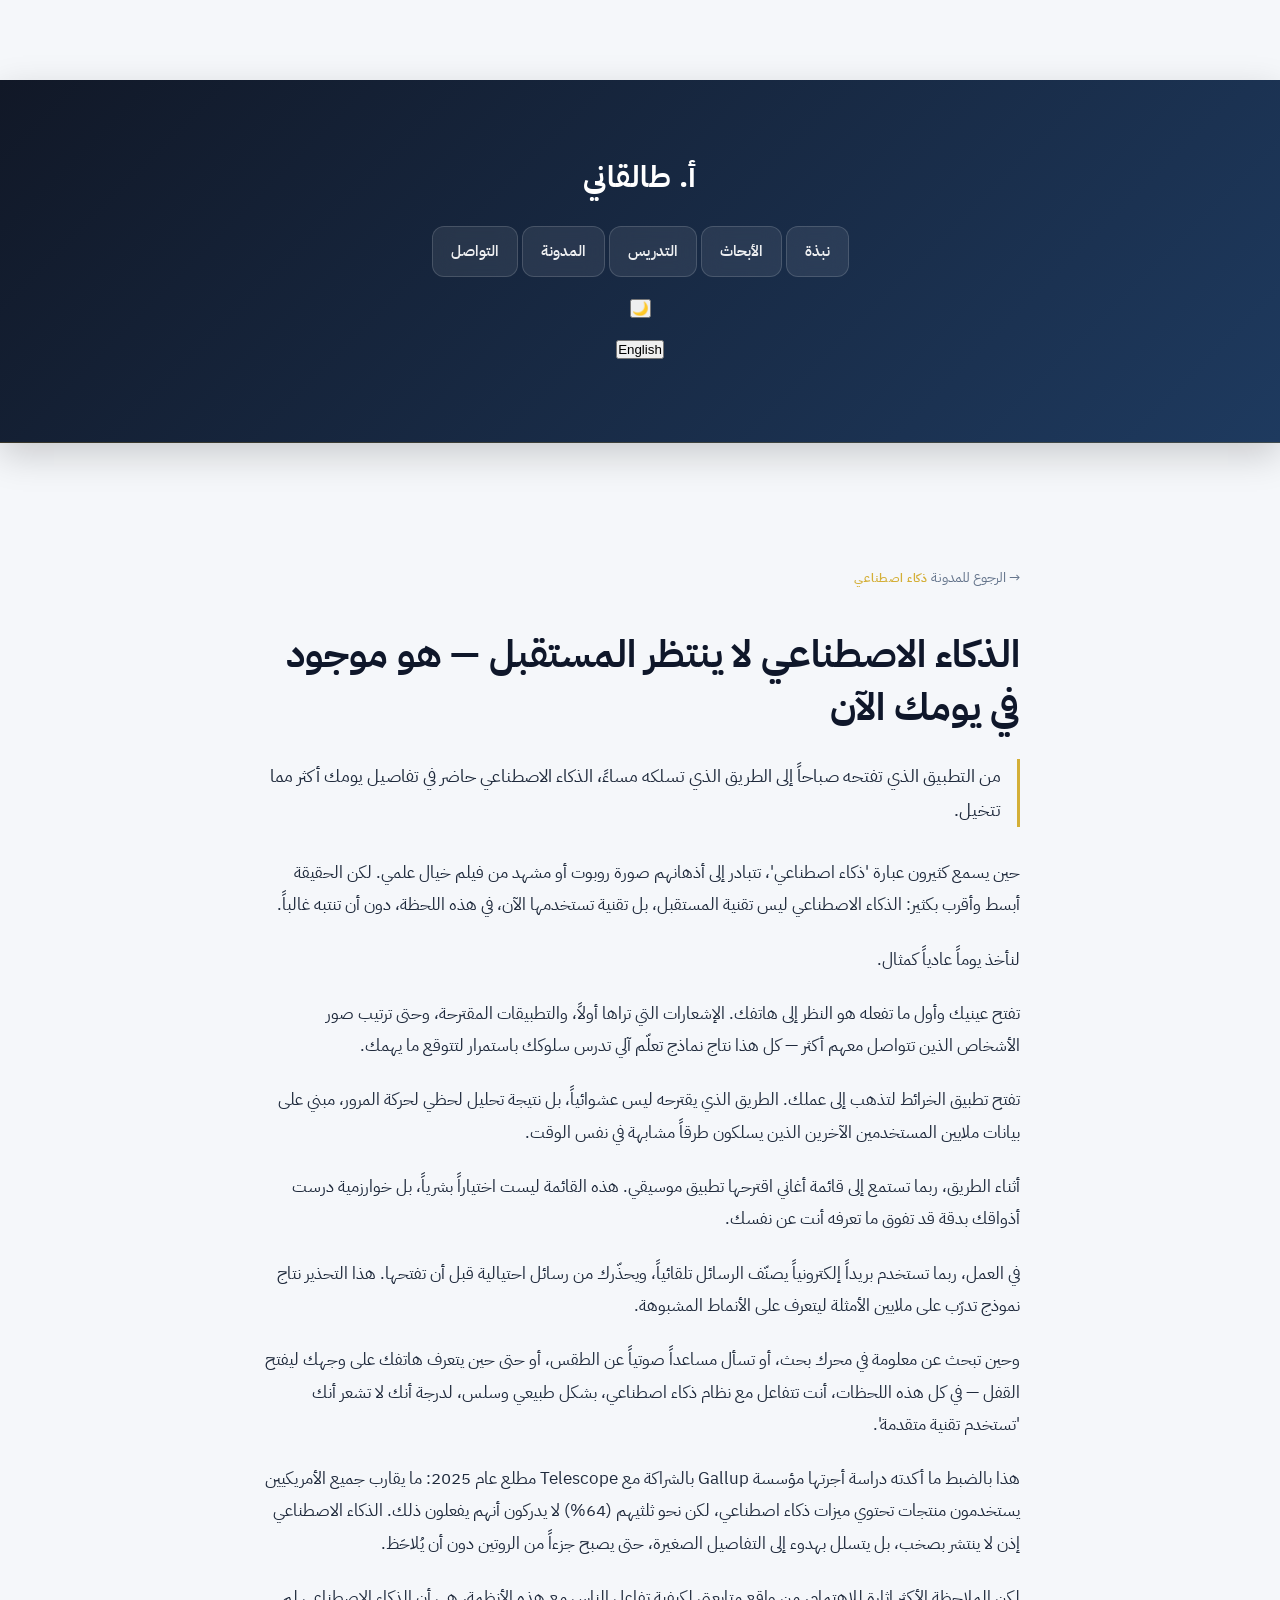
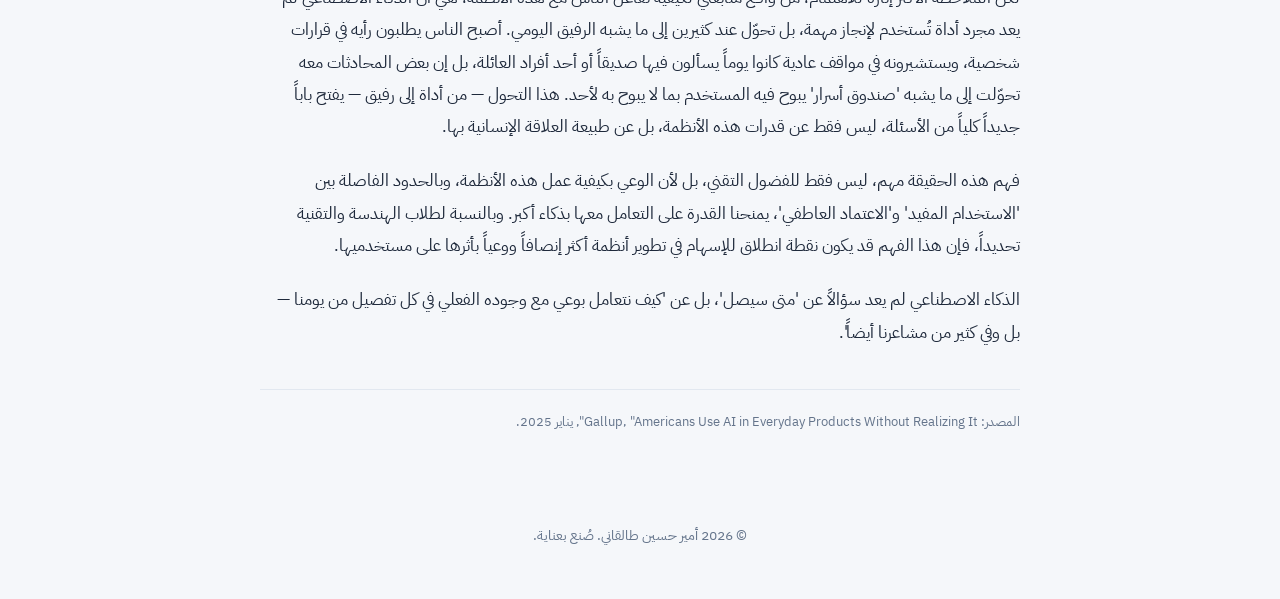
<file: ai-daily-life.html>
<!DOCTYPE html>
<html lang="ar" dir="rtl">
<head>
<meta charset="UTF-8">
<meta name="viewport" content="width=device-width, initial-scale=1.0">
<title>الذكاء الاصطناعي لا ينتظر المستقبل | Dr. Amirhossein Taleghani</title>
<link rel="preconnect" href="https://fonts.googleapis.com">
<link href="https://fonts.googleapis.com/css2?family=Space+Grotesk:wght@400;500;600;700&family=Source+Serif+4:ital,opsz,wght@0,8..60,400;0,8..60,500;0,8..60,600;1,8..60,400&family=IBM+Plex+Sans+Arabic:wght@300;400;500;600;700&display=swap" rel="stylesheet">
<link rel="stylesheet" href="style.css">
<style>
  .article-wrap{
    width:92%;max-width:760px;margin:auto;padding:120px 0 60px;
  }
  .article-wrap .back-link{
    display:inline-block;margin-bottom:24px;color:var(--gray);font-size:14px;
  }
  .article-wrap .meta{
    font-size:12px;font-weight:600;color:var(--accent);letter-spacing:.5px;
  }
  .article-wrap h1{
    font-size:clamp(26px,5vw,38px);
    color:var(--primary);
    margin:14px 0 24px;
    line-height:1.4;
  }
  .article-wrap .lead-desc{
    font-size:18px;color:var(--secondary);margin-bottom:30px;
    border-inline-start:3px solid var(--accent);padding-inline-start:16px;
  }
  .article-wrap p{
    font-size:17px;color:var(--secondary);margin-bottom:22px;line-height:1.9;
  }
  .article-wrap .source-note{
    margin-top:40px;padding-top:20px;border-top:1px solid var(--border);
    font-size:13px;color:var(--gray);
  }
  body.dark-mode .article-wrap .lead-desc{ color:#CBD5E1; }
  body.dark-mode .article-wrap p{ color:#CBD5E1; }
</style>
</head>
<body>

<header>
  <div class="topbar">
    <div class="brand i18n" data-en="A. Taleghani" data-ar="أ. طالقاني"></div>
    <div class="navmenu">
      <nav>
        <a href="index.html#about" class="i18n" data-en="About" data-ar="نبذة"></a>
        <a href="index.html#research" class="i18n" data-en="Research" data-ar="الأبحاث"></a>
        <a href="index.html#teaching" class="i18n" data-en="Teaching" data-ar="التدريس"></a>
        <a href="index.html#blog" class="i18n" data-en="Blog" data-ar="المدونة"></a>
        <a href="index.html#contact" class="i18n" data-en="Contact" data-ar="التواصل"></a>
      </nav>
    </div>
    <button id="themeToggle">🌙</button>
    <button id="langToggle">English</button>
  </div>
</header>

<div class="article-wrap">
  <a href="index.html#blog" class="back-link i18n" data-en="← Back to Blog" data-ar="→ الرجوع للمدونة"></a>

  <span class="meta i18n" data-en="AI" data-ar="ذكاء اصطناعي"></span>

  <h1 class="i18n"
    data-en="AI Isn't Waiting for the Future — It's Already in Your Day"
    data-ar="الذكاء الاصطناعي لا ينتظر المستقبل — هو موجود في يومك الآن"></h1>

  <p class="lead-desc i18n"
    data-en="From the app you open in the morning to the route you take in the evening, artificial intelligence is present in more of your daily details than you might realize."
    data-ar="من التطبيق الذي تفتحه صباحاً إلى الطريق الذي تسلكه مساءً، الذكاء الاصطناعي حاضر في تفاصيل يومك أكثر مما تتخيل."></p>

  <p class="i18n"
    data-en="When many people hear 'artificial intelligence,' they picture a robot or a scene from a sci-fi movie. But the reality is simpler and much closer to home: AI isn't a future technology — it's something you're using right now, often without even noticing."
    data-ar="حين يسمع كثيرون عبارة 'ذكاء اصطناعي'، تتبادر إلى أذهانهم صورة روبوت أو مشهد من فيلم خيال علمي. لكن الحقيقة أبسط وأقرب بكثير: الذكاء الاصطناعي ليس تقنية المستقبل، بل تقنية تستخدمها الآن، في هذه اللحظة، دون أن تنتبه غالباً."></p>

  <p class="i18n"
    data-en="Let's walk through an ordinary day."
    data-ar="لنأخذ يوماً عادياً كمثال."></p>

  <p class="i18n"
    data-en="You open your eyes and the first thing you do is check your phone. The notifications you see first, the suggested apps, even the order of your most-contacted people — all of this comes from machine learning models constantly studying your behavior to predict what matters to you."
    data-ar="تفتح عينيك وأول ما تفعله هو النظر إلى هاتفك. الإشعارات التي تراها أولاً، والتطبيقات المقترحة، وحتى ترتيب صور الأشخاص الذين تتواصل معهم أكثر — كل هذا نتاج نماذج تعلّم آلي تدرس سلوكك باستمرار لتتوقع ما يهمك."></p>

  <p class="i18n"
    data-en="You open a maps app to get to work. The route it suggests isn't random; it's the result of real-time traffic analysis, built on data from millions of other users navigating similar routes at the same moment."
    data-ar="تفتح تطبيق الخرائط لتذهب إلى عملك. الطريق الذي يقترحه ليس عشوائياً، بل نتيجة تحليل لحظي لحركة المرور، مبني على بيانات ملايين المستخدمين الآخرين الذين يسلكون طرقاً مشابهة في نفس الوقت."></p>

  <p class="i18n"
    data-en="On the way, you might listen to a playlist your music app recommended. That playlist isn't a human curation — it's an algorithm that has studied your taste with a precision that might surpass your own self-awareness."
    data-ar="أثناء الطريق، ربما تستمع إلى قائمة أغاني اقترحها تطبيق موسيقي. هذه القائمة ليست اختياراً بشرياً، بل خوارزمية درست أذواقك بدقة قد تفوق ما تعرفه أنت عن نفسك."></p>

  <p class="i18n"
    data-en="At work, you might use an email client that automatically sorts messages and warns you about phishing attempts before you even open them. That warning comes from a model trained on millions of examples to recognize suspicious patterns."
    data-ar="في العمل، ربما تستخدم بريداً إلكترونياً يصنّف الرسائل تلقائياً، ويحذّرك من رسائل احتيالية قبل أن تفتحها. هذا التحذير نتاج نموذج تدرّب على ملايين الأمثلة ليتعرف على الأنماط المشبوهة."></p>

  <p class="i18n"
    data-en="And when you search for information online, ask a voice assistant about the weather, or unlock your phone with your face — in every one of these moments, you're interacting with an AI system, so naturally and smoothly that you don't feel like you're 'using advanced technology' at all."
    data-ar="وحين تبحث عن معلومة في محرك بحث، أو تسأل مساعداً صوتياً عن الطقس، أو حتى حين يتعرف هاتفك على وجهك ليفتح القفل — في كل هذه اللحظات، أنت تتفاعل مع نظام ذكاء اصطناعي، بشكل طبيعي وسلس، لدرجة أنك لا تشعر أنك 'تستخدم تقنية متقدمة'."></p>

  <p class="i18n"
    data-en="This is exactly what a Gallup study, conducted in partnership with Telescope in early 2025, confirmed: nearly all Americans use products with AI features, yet roughly two-thirds (64%) don't realize they're doing so. AI, then, doesn't spread with noise — it quietly slips into small details until it becomes part of the routine, unnoticed."
    data-ar="هذا بالضبط ما أكدته دراسة أجرتها مؤسسة Gallup بالشراكة مع Telescope مطلع عام 2025: ما يقارب جميع الأمريكيين يستخدمون منتجات تحتوي ميزات ذكاء اصطناعي، لكن نحو ثلثيهم (64%) لا يدركون أنهم يفعلون ذلك. الذكاء الاصطناعي إذن لا ينتشر بصخب، بل يتسلل بهدوء إلى التفاصيل الصغيرة، حتى يصبح جزءاً من الروتين دون أن يُلاحَظ."></p>

  <p class="i18n"
    data-en="But the more striking observation, from watching how people actually engage with these systems, is that AI is no longer just a tool used to complete a task — for many, it has become something closer to a daily companion. People now ask it for opinions on personal decisions, consult it in ordinary situations where they once turned to a friend or family member, and for some, conversations with it have become a kind of 'box of secrets' where they confide things they wouldn't tell anyone else. This shift — from tool to companion — opens an entirely new set of questions, not just about what these systems can do, but about the nature of our relationship with them."
    data-ar="لكن الملاحظة الأكثر إثارة للاهتمام، من واقع متابعتي لكيفية تفاعل الناس مع هذه الأنظمة، هي أن الذكاء الاصطناعي لم يعد مجرد أداة تُستخدم لإنجاز مهمة، بل تحوّل عند كثيرين إلى ما يشبه الرفيق اليومي. أصبح الناس يطلبون رأيه في قرارات شخصية، ويستشيرونه في مواقف عادية كانوا يوماً يسألون فيها صديقاً أو أحد أفراد العائلة، بل إن بعض المحادثات معه تحوّلت إلى ما يشبه 'صندوق أسرار' يبوح فيه المستخدم بما لا يبوح به لأحد. هذا التحول — من أداة إلى رفيق — يفتح باباً جديداً كلياً من الأسئلة، ليس فقط عن قدرات هذه الأنظمة، بل عن طبيعة العلاقة الإنسانية بها."></p>

  <p class="i18n"
    data-en="Understanding this matters, not just out of technical curiosity, but because awareness of how these systems work — and of the line between 'useful tool' and 'emotional dependence' — gives us the ability to engage with them more wisely. For engineering and tech students in particular, this understanding can be a starting point for building systems that are more thoughtful about their impact on the people who use them."
    data-ar="فهم هذه الحقيقة مهم، ليس فقط للفضول التقني، بل لأن الوعي بكيفية عمل هذه الأنظمة، وبالحدود الفاصلة بين 'الاستخدام المفيد' و'الاعتماد العاطفي'، يمنحنا القدرة على التعامل معها بذكاء أكبر. وبالنسبة لطلاب الهندسة والتقنية تحديداً، فإن هذا الفهم قد يكون نقطة انطلاق للإسهام في تطوير أنظمة أكثر إنصافاً ووعياً بأثرها على مستخدميها."></p>

  <p class="i18n"
    data-en="The question about AI is no longer 'when will it arrive,' but 'how do we engage thoughtfully with its actual presence in every detail of our day — and in many of our emotions, too.'"
    data-ar="الذكاء الاصطناعي لم يعد سؤالاً عن 'متى سيصل'، بل عن 'كيف نتعامل بوعي مع وجوده الفعلي في كل تفصيل من يومنا — بل وفي كثير من مشاعرنا أيضاً'."></p>

  <div class="source-note i18n"
    data-en='Source: Gallup, "Americans Use AI in Everyday Products Without Realizing It," January 2025.'
    data-ar='المصدر: Gallup, "Americans Use AI in Everyday Products Without Realizing It", يناير 2025.'></div>
</div>

<footer>
  <span class="i18n" data-en="© 2026 Amirhossein Taleghani. Built with care." data-ar="© 2026 أمير حسين طالقاني. صُنع بعناية."></span>
</footer>

<script src="script.js"></script>

</body>
</html>
</file>
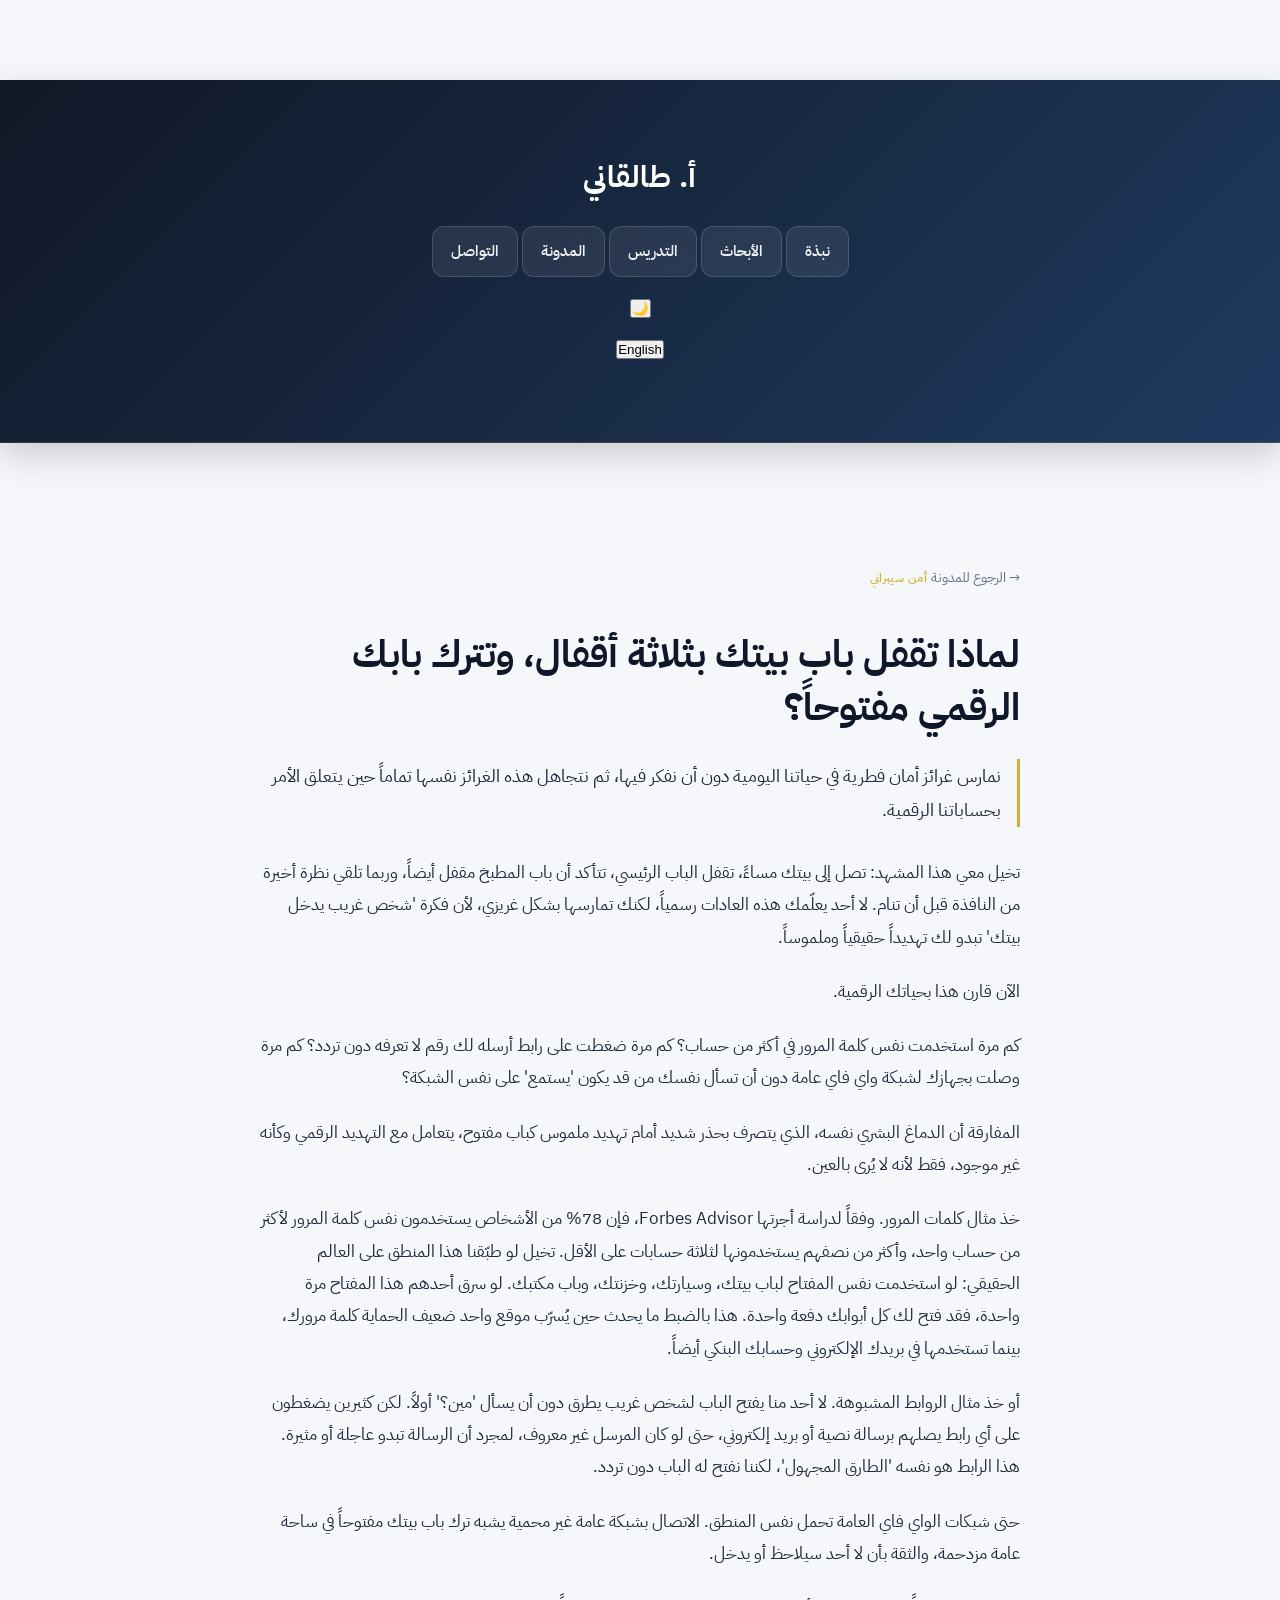
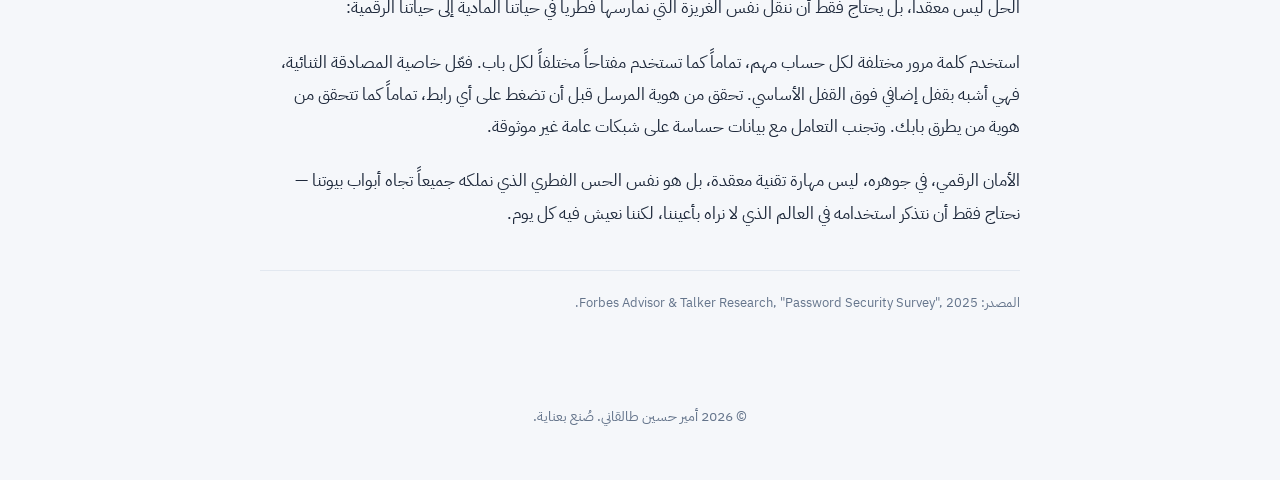
<file: cybersecurity-digital-door.html>
<!DOCTYPE html>
<html lang="ar" dir="rtl">
<head>
<meta charset="UTF-8">
<meta name="viewport" content="width=device-width, initial-scale=1.0">
<title>لماذا تقفل باب بيتك وتترك بابك الرقمي مفتوحاً | Dr. Amirhossein Taleghani</title>
<link rel="preconnect" href="https://fonts.googleapis.com">
<link href="https://fonts.googleapis.com/css2?family=Space+Grotesk:wght@400;500;600;700&family=Source+Serif+4:ital,opsz,wght@0,8..60,400;0,8..60,500;0,8..60,600;1,8..60,400&family=IBM+Plex+Sans+Arabic:wght@300;400;500;600;700&display=swap" rel="stylesheet">
<link rel="stylesheet" href="style.css">
<style>
  .article-wrap{
    width:92%;max-width:760px;margin:auto;padding:120px 0 60px;
  }
  .article-wrap .back-link{
    display:inline-block;margin-bottom:24px;color:var(--gray);font-size:14px;
  }
  .article-wrap .meta{
    font-size:12px;font-weight:600;color:var(--accent);letter-spacing:.5px;
  }
  .article-wrap h1{
    font-size:clamp(26px,5vw,38px);
    color:var(--primary);
    margin:14px 0 24px;
    line-height:1.4;
  }
  .article-wrap .lead-desc{
    font-size:18px;color:var(--secondary);margin-bottom:30px;
    border-inline-start:3px solid var(--accent);padding-inline-start:16px;
  }
  .article-wrap p{
    font-size:17px;color:var(--secondary);margin-bottom:22px;line-height:1.9;
  }
  .article-wrap .source-note{
    margin-top:40px;padding-top:20px;border-top:1px solid var(--border);
    font-size:13px;color:var(--gray);
  }
  body.dark-mode .article-wrap .lead-desc{ color:#CBD5E1; }
  body.dark-mode .article-wrap p{ color:#CBD5E1; }
</style>
</head>
<body>

<header>
  <div class="topbar">
    <div class="brand i18n" data-en="A. Taleghani" data-ar="أ. طالقاني"></div>
    <div class="navmenu">
      <nav>
        <a href="index.html#about" class="i18n" data-en="About" data-ar="نبذة"></a>
        <a href="index.html#research" class="i18n" data-en="Research" data-ar="الأبحاث"></a>
        <a href="index.html#teaching" class="i18n" data-en="Teaching" data-ar="التدريس"></a>
        <a href="index.html#blog" class="i18n" data-en="Blog" data-ar="المدونة"></a>
        <a href="index.html#contact" class="i18n" data-en="Contact" data-ar="التواصل"></a>
      </nav>
    </div>
    <button id="themeToggle">🌙</button>
    <button id="langToggle">English</button>
  </div>
</header>

<div class="article-wrap">
  <a href="index.html#blog" class="back-link i18n" data-en="← Back to Blog" data-ar="→ الرجوع للمدونة"></a>

  <span class="meta i18n" data-en="CYBERSECURITY" data-ar="أمن سيبراني"></span>

  <h1 class="i18n"
    data-en="Why Do You Triple-Lock Your Front Door, But Leave Your Digital Door Wide Open?"
    data-ar="لماذا تقفل باب بيتك بثلاثة أقفال، وتترك بابك الرقمي مفتوحاً؟"></h1>

  <p class="lead-desc i18n"
    data-en="We practice instinctive security habits in everyday life without a second thought, then completely abandon those same instincts when it comes to our digital accounts."
    data-ar="نمارس غرائز أمان فطرية في حياتنا اليومية دون أن نفكر فيها، ثم نتجاهل هذه الغرائز نفسها تماماً حين يتعلق الأمر بحساباتنا الرقمية."></p>

  <p class="i18n"
    data-en="Picture this: you get home in the evening, lock the front door, double-check that the kitchen door is locked too, and maybe glance out the window one last time before bed. No one formally taught you these habits — you do them instinctively, because the idea of 'a stranger entering your home' feels like a real, tangible threat."
    data-ar="تخيل معي هذا المشهد: تصل إلى بيتك مساءً، تقفل الباب الرئيسي، تتأكد أن باب المطبخ مقفل أيضاً، وربما تلقي نظرة أخيرة من النافذة قبل أن تنام. لا أحد يعلّمك هذه العادات رسمياً، لكنك تمارسها بشكل غريزي، لأن فكرة 'شخص غريب يدخل بيتك' تبدو لك تهديداً حقيقياً وملموساً."></p>

  <p class="i18n"
    data-en="Now compare that to your digital life."
    data-ar="الآن قارن هذا بحياتك الرقمية."></p>

  <p class="i18n"
    data-en="How many times have you used the same password across more than one account? How many times have you clicked a link sent from an unknown number without a second thought? How many times have you connected to public Wi-Fi without wondering who else might be 'listening' on that same network?"
    data-ar="كم مرة استخدمت نفس كلمة المرور في أكثر من حساب؟ كم مرة ضغطت على رابط أرسله لك رقم لا تعرفه دون تردد؟ كم مرة وصلت بجهازك لشبكة واي فاي عامة دون أن تسأل نفسك من قد يكون 'يستمع' على نفس الشبكة؟"></p>

  <p class="i18n"
    data-en="The paradox is that the same human brain that acts with extreme caution toward a tangible threat — like an open door — treats a digital threat as if it doesn't exist, simply because it can't be seen."
    data-ar="المفارقة أن الدماغ البشري نفسه، الذي يتصرف بحذر شديد أمام تهديد ملموس كباب مفتوح، يتعامل مع التهديد الرقمي وكأنه غير موجود، فقط لأنه لا يُرى بالعين."></p>

  <p class="i18n"
    data-en="Take passwords, for example. According to a study by Forbes Advisor, 78% of people use the same password for more than one account, and over half use it for at least three accounts. Now imagine applying that same logic to the physical world: using the same key for your house, your car, your safe, and your office door. If someone stole that one key, they'd have unlocked every door you own, all at once. That's exactly what happens when one poorly secured website leaks your password — while you're using that same password for your email and your bank account too."
    data-ar="خذ مثال كلمات المرور. وفقاً لدراسة أجرتها Forbes Advisor، فإن 78% من الأشخاص يستخدمون نفس كلمة المرور لأكثر من حساب واحد، وأكثر من نصفهم يستخدمونها لثلاثة حسابات على الأقل. تخيل لو طبّقنا هذا المنطق على العالم الحقيقي: لو استخدمت نفس المفتاح لباب بيتك، وسيارتك، وخزنتك، وباب مكتبك. لو سرق أحدهم هذا المفتاح مرة واحدة، فقد فتح لك كل أبوابك دفعة واحدة. هذا بالضبط ما يحدث حين يُسرّب موقع واحد ضعيف الحماية كلمة مرورك، بينما تستخدمها في بريدك الإلكتروني وحسابك البنكي أيضاً."></p>

  <p class="i18n"
    data-en="Or take suspicious links. None of us opens the door to a stranger knocking without first asking 'who is it?' Yet many people click any link that arrives via text or email, even from an unknown sender, simply because the message seems urgent or exciting. That link is the 'unknown visitor at the door' — except we open it without hesitation."
    data-ar="أو خذ مثال الروابط المشبوهة. لا أحد منا يفتح الباب لشخص غريب يطرق دون أن يسأل 'مين؟' أولاً. لكن كثيرين يضغطون على أي رابط يصلهم برسالة نصية أو بريد إلكتروني، حتى لو كان المرسل غير معروف، لمجرد أن الرسالة تبدو عاجلة أو مثيرة. هذا الرابط هو نفسه 'الطارق المجهول'، لكننا نفتح له الباب دون تردد."></p>

  <p class="i18n"
    data-en="Even public Wi-Fi follows the same logic. Connecting to an unsecured public network is like leaving your front door wide open in a crowded public square, trusting that no one will notice or walk in."
    data-ar="حتى شبكات الواي فاي العامة تحمل نفس المنطق. الاتصال بشبكة عامة غير محمية يشبه ترك باب بيتك مفتوحاً في ساحة عامة مزدحمة، والثقة بأن لا أحد سيلاحظ أو يدخل."></p>

  <p class="i18n"
    data-en="The solution isn't complicated — it just requires transferring the same instinct we practice naturally in our physical lives into our digital ones:"
    data-ar="الحل ليس معقداً، بل يحتاج فقط أن ننقل نفس الغريزة التي نمارسها فطرياً في حياتنا المادية إلى حياتنا الرقمية:"></p>

  <p class="i18n"
    data-en="Use a different password for each important account, just as you'd use a different key for each door. Enable two-factor authentication — it's essentially an extra lock on top of your main one. Verify the sender's identity before clicking any link, just as you'd check who's knocking before opening the door. And avoid handling sensitive information on untrusted public networks."
    data-ar="استخدم كلمة مرور مختلفة لكل حساب مهم، تماماً كما تستخدم مفتاحاً مختلفاً لكل باب. فعّل خاصية المصادقة الثنائية، فهي أشبه بقفل إضافي فوق القفل الأساسي. تحقق من هوية المرسل قبل أن تضغط على أي رابط، تماماً كما تتحقق من هوية من يطرق بابك. وتجنب التعامل مع بيانات حساسة على شبكات عامة غير موثوقة."></p>

  <p class="i18n"
    data-en="At its core, digital security isn't some complex technical skill — it's the same instinct we all already have toward the doors of our homes. We just need to remember to use it in the world we can't see, but live in every single day."
    data-ar="الأمان الرقمي، في جوهره، ليس مهارة تقنية معقدة، بل هو نفس الحس الفطري الذي نملكه جميعاً تجاه أبواب بيوتنا — نحتاج فقط أن نتذكر استخدامه في العالم الذي لا نراه بأعيننا، لكننا نعيش فيه كل يوم."></p>

  <div class="source-note i18n"
    data-en='Source: Forbes Advisor &amp; Talker Research, "Password Security Survey," 2025.'
    data-ar='المصدر: Forbes Advisor &amp; Talker Research, "Password Security Survey", 2025.'></div>
</div>

<footer>
  <span class="i18n" data-en="© 2026 Amirhossein Taleghani. Built with care." data-ar="© 2026 أمير حسين طالقاني. صُنع بعناية."></span>
</footer>

<script src="script.js"></script>

</body>
</html>
</file>
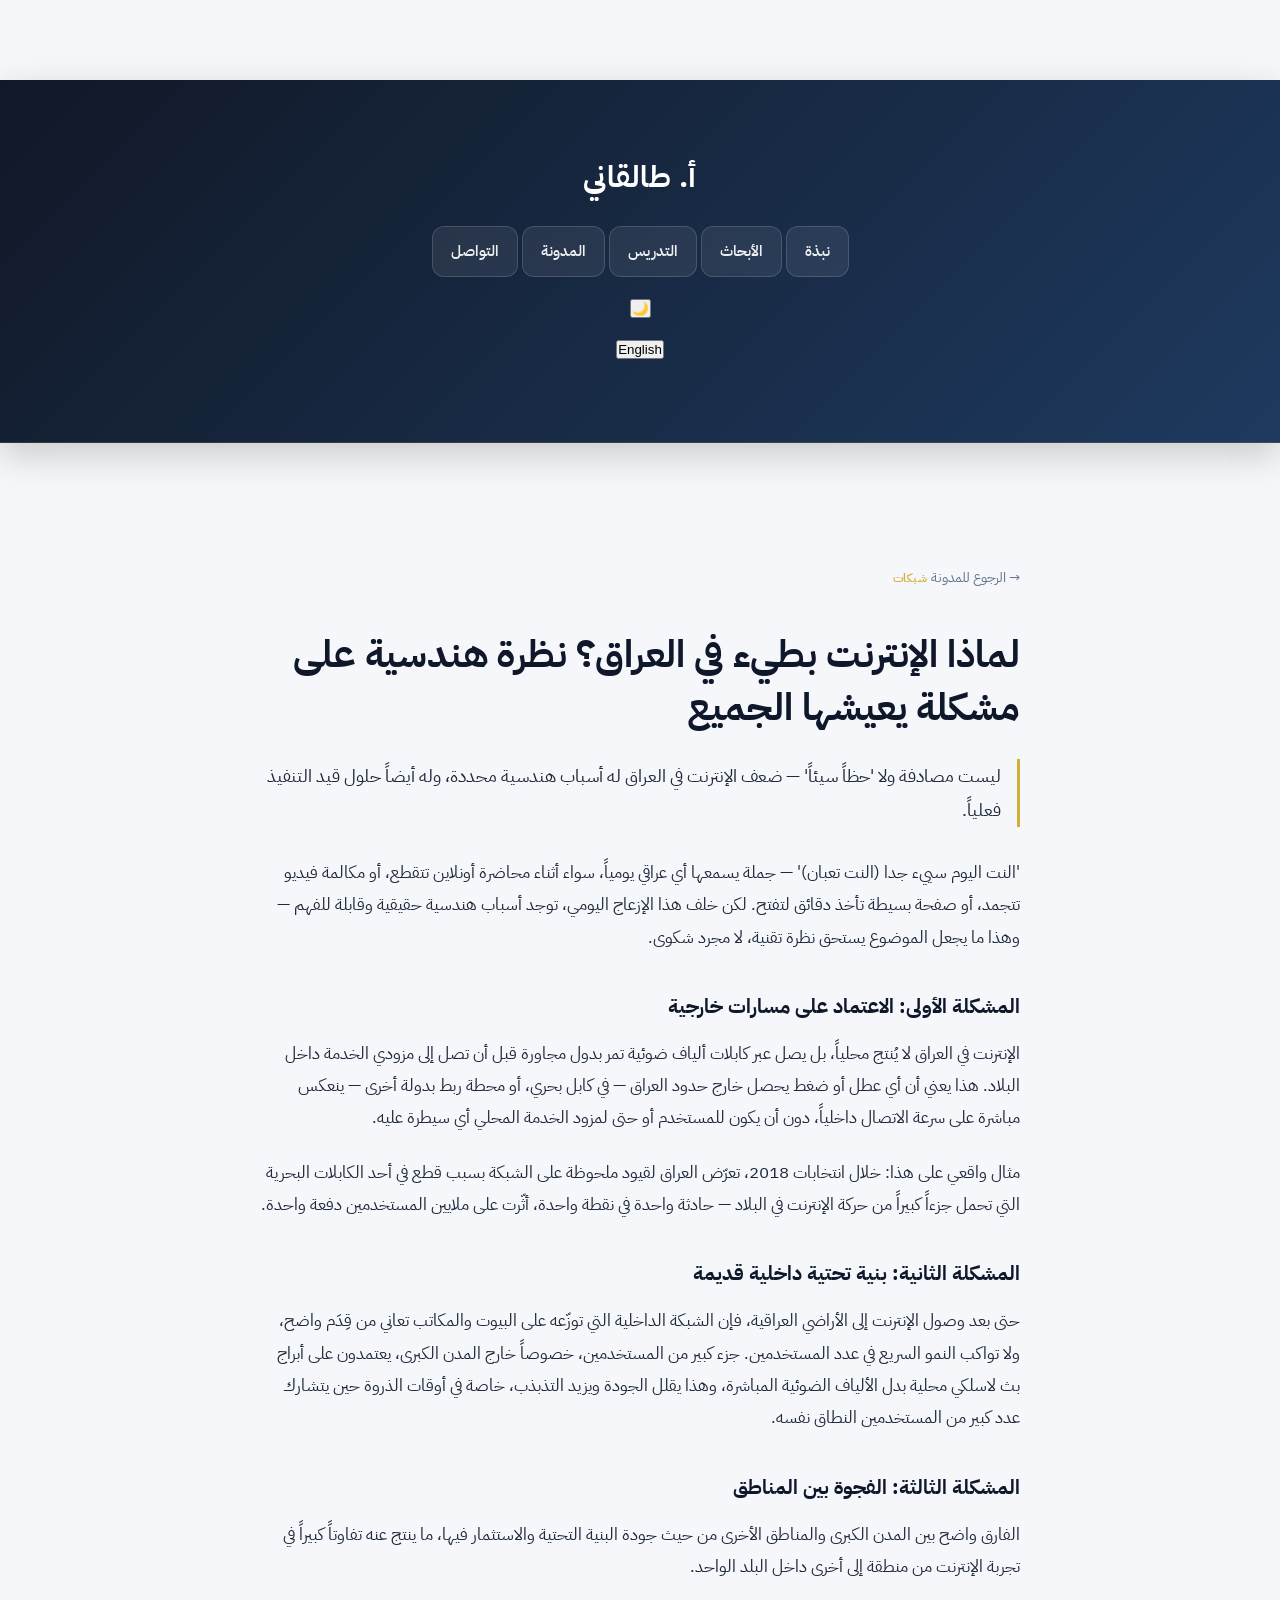
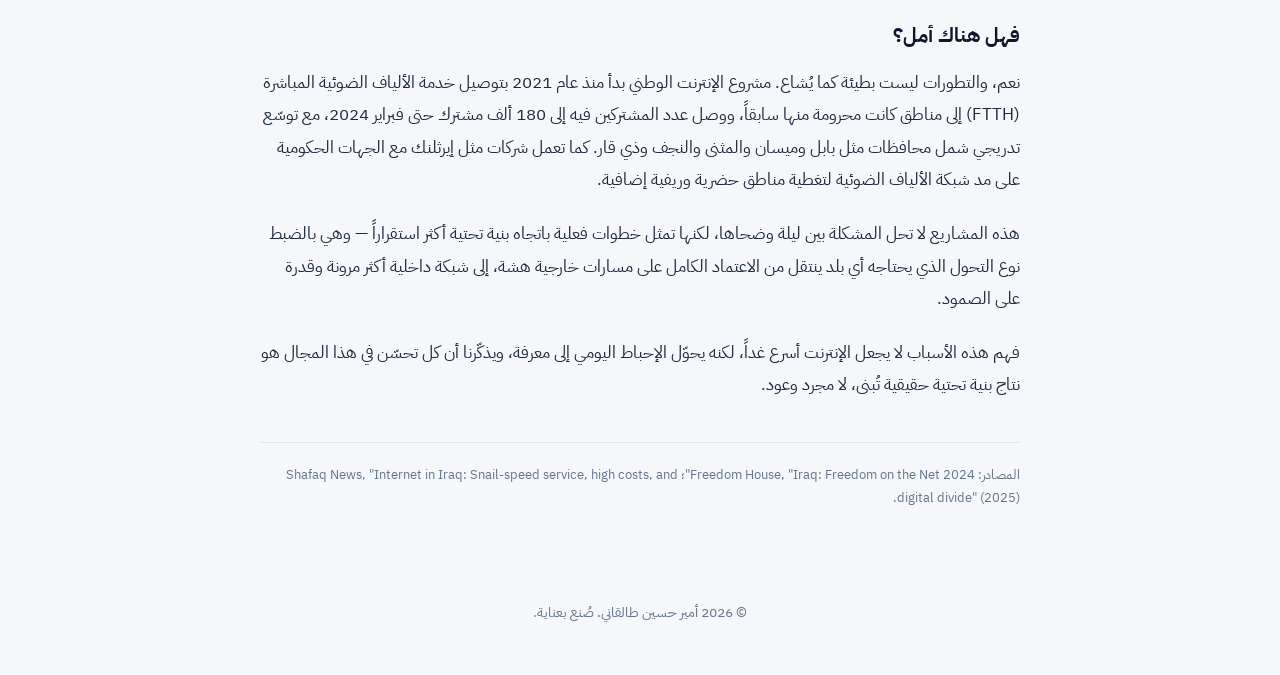
<file: internet-iraq.html>
<!DOCTYPE html>
<html lang="ar" dir="rtl">
<head>
<meta charset="UTF-8">
<meta name="viewport" content="width=device-width, initial-scale=1.0">
<title>لماذا الإنترنت بطيء في العراق؟ | Dr. Amirhossein Taleghani</title>
<link rel="preconnect" href="https://fonts.googleapis.com">
<link href="https://fonts.googleapis.com/css2?family=Space+Grotesk:wght@400;500;600;700&family=Source+Serif+4:ital,opsz,wght@0,8..60,400;0,8..60,500;0,8..60,600;1,8..60,400&family=IBM+Plex+Sans+Arabic:wght@300;400;500;600;700&display=swap" rel="stylesheet">
<link rel="stylesheet" href="style.css">
<style>
  .article-wrap{
    width:92%;max-width:760px;margin:auto;padding:120px 0 60px;
  }
  .article-wrap .back-link{
    display:inline-block;margin-bottom:24px;color:var(--gray);font-size:14px;
  }
  .article-wrap .meta{
    font-size:12px;font-weight:600;color:var(--accent);letter-spacing:.5px;
  }
  .article-wrap h1{
    font-size:clamp(26px,5vw,38px);
    color:var(--primary);
    margin:14px 0 24px;
    line-height:1.4;
  }
  .article-wrap .lead-desc{
    font-size:18px;color:var(--secondary);margin-bottom:30px;
    border-inline-start:3px solid var(--accent);padding-inline-start:16px;
  }
  .article-wrap h2{
    font-size:20px;color:var(--primary);margin:34px 0 14px;
  }
  .article-wrap p{
    font-size:17px;color:var(--secondary);margin-bottom:22px;line-height:1.9;
  }
  .article-wrap .source-note{
    margin-top:40px;padding-top:20px;border-top:1px solid var(--border);
    font-size:13px;color:var(--gray);
  }
  body.dark-mode .article-wrap .lead-desc{ color:#CBD5E1; }
  body.dark-mode .article-wrap p{ color:#CBD5E1; }
</style>
</head>
<body>

<header>
  <div class="topbar">
    <div class="brand i18n" data-en="A. Taleghani" data-ar="أ. طالقاني"></div>
    <div class="navmenu">
      <nav>
        <a href="index.html#about" class="i18n" data-en="About" data-ar="نبذة"></a>
        <a href="index.html#research" class="i18n" data-en="Research" data-ar="الأبحاث"></a>
        <a href="index.html#teaching" class="i18n" data-en="Teaching" data-ar="التدريس"></a>
        <a href="index.html#blog" class="i18n" data-en="Blog" data-ar="المدونة"></a>
        <a href="index.html#contact" class="i18n" data-en="Contact" data-ar="التواصل"></a>
      </nav>
    </div>
    <button id="themeToggle">🌙</button>
    <button id="langToggle">English</button>
  </div>
</header>

<div class="article-wrap">
  <a href="index.html#blog" class="back-link i18n" data-en="← Back to Blog" data-ar="→ الرجوع للمدونة"></a>

  <span class="meta i18n" data-en="NETWORKS" data-ar="شبكات"></span>

  <h1 class="i18n"
    data-en="Why Is the Internet So Slow in Iraq? An Engineering Look at a Problem Everyone Lives With"
    data-ar="لماذا الإنترنت بطيء في العراق؟ نظرة هندسية على مشكلة يعيشها الجميع"></h1>

  <p class="lead-desc i18n"
    data-en="It isn't coincidence or 'bad luck' — Iraq's weak internet has specific engineering causes, and it also has solutions that are already underway."
    data-ar="ليست مصادفة ولا 'حظاً سيئاً' — ضعف الإنترنت في العراق له أسباب هندسية محددة، وله أيضاً حلول قيد التنفيذ فعلياً."></p>

  <p class="i18n"
    data-en="'The internet today is garbage' — a phrase heard daily across Iraq, whether during an online lecture that keeps buffering, a video call that freezes, or a simple webpage that takes minutes to load. But behind this everyday frustration lie real, understandable engineering reasons — which is exactly what makes this topic worth a technical look, not just a complaint."
    data-ar="'النت اليوم سييء جدا (النت تعبان)' — جملة يسمعها أي عراقي يومياً، سواء أثناء محاضرة أونلاين تتقطع، أو مكالمة فيديو تتجمد، أو صفحة بسيطة تأخذ دقائق لتفتح. لكن خلف هذا الإزعاج اليومي، توجد أسباب هندسية حقيقية وقابلة للفهم — وهذا ما يجعل الموضوع يستحق نظرة تقنية، لا مجرد شكوى."></p>

  <h2 class="i18n" data-en="The First Problem: Dependence on External Routes" data-ar="المشكلة الأولى: الاعتماد على مسارات خارجية"></h2>
  <p class="i18n"
    data-en="Internet connectivity in Iraq isn't generated locally — it arrives through fiber-optic cables that pass through neighboring countries before reaching local service providers. This means that any fault or congestion occurring outside Iraq's borders — in a submarine cable, or at a connection point in another country — directly affects connection speed inside the country, with neither the user nor even the local provider having any control over it."
    data-ar="الإنترنت في العراق لا يُنتج محلياً، بل يصل عبر كابلات ألياف ضوئية تمر بدول مجاورة قبل أن تصل إلى مزودي الخدمة داخل البلاد. هذا يعني أن أي عطل أو ضغط يحصل خارج حدود العراق — في كابل بحري، أو محطة ربط بدولة أخرى — ينعكس مباشرة على سرعة الاتصال داخلياً، دون أن يكون للمستخدم أو حتى لمزود الخدمة المحلي أي سيطرة عليه."></p>
  <p class="i18n"
    data-en="A real example of this: during the 2018 elections, Iraq experienced noticeable network restrictions caused by a cut in one of the submarine cables carrying a large share of the country's internet traffic — a single incident at a single point, affecting millions of users at once."
    data-ar="مثال واقعي على هذا: خلال انتخابات 2018، تعرّض العراق لقيود ملحوظة على الشبكة بسبب قطع في أحد الكابلات البحرية التي تحمل جزءاً كبيراً من حركة الإنترنت في البلاد — حادثة واحدة في نقطة واحدة، أثّرت على ملايين المستخدمين دفعة واحدة."></p>

  <h2 class="i18n" data-en="The Second Problem: Aging Internal Infrastructure" data-ar="المشكلة الثانية: بنية تحتية داخلية قديمة"></h2>
  <p class="i18n"
    data-en="Even after internet connectivity reaches Iraqi territory, the internal network that distributes it to homes and offices suffers from clear aging and struggles to keep pace with the rapidly growing number of users. A large portion of users, especially outside major cities, rely on local wireless towers instead of direct fiber-optic connections, which reduces quality and increases instability — particularly during peak hours, when a large number of users share the same bandwidth."
    data-ar="حتى بعد وصول الإنترنت إلى الأراضي العراقية، فإن الشبكة الداخلية التي توزّعه على البيوت والمكاتب تعاني من قِدَم واضح، ولا تواكب النمو السريع في عدد المستخدمين. جزء كبير من المستخدمين، خصوصاً خارج المدن الكبرى، يعتمدون على أبراج بث لاسلكي محلية بدل الألياف الضوئية المباشرة، وهذا يقلل الجودة ويزيد التذبذب، خاصة في أوقات الذروة حين يتشارك عدد كبير من المستخدمين النطاق نفسه."></p>

  <h2 class="i18n" data-en="The Third Problem: The Gap Between Regions" data-ar="المشكلة الثالثة: الفجوة بين المناطق"></h2>
  <p class="i18n"
    data-en="There's a clear disparity between major cities and other regions in terms of infrastructure quality and investment, resulting in significant variation in internet experience from one part of the country to another."
    data-ar="الفارق واضح بين المدن الكبرى والمناطق الأخرى من حيث جودة البنية التحتية والاستثمار فيها، ما ينتج عنه تفاوتاً كبيراً في تجربة الإنترنت من منطقة إلى أخرى داخل البلد الواحد."></p>

  <h2 class="i18n" data-en="So Is There Hope?" data-ar="فهل هناك أمل؟"></h2>
  <p class="i18n"
    data-en="Yes — and progress isn't as slow as commonly assumed. The National Internet Project, launched in 2021, has been extending direct fiber-to-the-home (FTTH) service to previously underserved areas, reaching 180,000 subscribers by February 2024, with gradual expansion covering governorates such as Babil, Maysan, Muthanna, Najaf, and Dhi Qar. Companies like EarthLink are also working with government bodies to extend fiber-optic networks to additional urban and rural areas."
    data-ar="نعم، والتطورات ليست بطيئة كما يُشاع. مشروع الإنترنت الوطني بدأ منذ عام 2021 بتوصيل خدمة الألياف الضوئية المباشرة (FTTH) إلى مناطق كانت محرومة منها سابقاً، ووصل عدد المشتركين فيه إلى 180 ألف مشترك حتى فبراير 2024، مع توسّع تدريجي شمل محافظات مثل بابل وميسان والمثنى والنجف وذي قار. كما تعمل شركات مثل إيرثلنك مع الجهات الحكومية على مد شبكة الألياف الضوئية لتغطية مناطق حضرية وريفية إضافية."></p>
  <p class="i18n"
    data-en="These projects won't fix the problem overnight, but they represent real steps toward a more stable infrastructure — exactly the kind of transformation a country needs when moving from full dependence on fragile external routes toward a more resilient internal network."
    data-ar="هذه المشاريع لا تحل المشكلة بين ليلة وضحاها، لكنها تمثل خطوات فعلية باتجاه بنية تحتية أكثر استقراراً — وهي بالضبط نوع التحول الذي يحتاجه أي بلد ينتقل من الاعتماد الكامل على مسارات خارجية هشة، إلى شبكة داخلية أكثر مرونة وقدرة على الصمود."></p>
  <p class="i18n"
    data-en="Understanding these causes won't make the internet faster tomorrow, but it turns daily frustration into knowledge — and reminds us that every improvement in this space comes from real infrastructure being built, not just promises."
    data-ar="فهم هذه الأسباب لا يجعل الإنترنت أسرع غداً، لكنه يحوّل الإحباط اليومي إلى معرفة، ويذكّرنا أن كل تحسّن في هذا المجال هو نتاج بنية تحتية حقيقية تُبنى، لا مجرد وعود."></p>

  <div class="source-note i18n"
    data-en='Sources: Freedom House, "Iraq: Freedom on the Net 2024"; Shafaq News, "Internet in Iraq: Snail-speed service, high costs, and digital divide" (2025).'
    data-ar='المصادر: Freedom House, "Iraq: Freedom on the Net 2024"؛ Shafaq News, "Internet in Iraq: Snail-speed service, high costs, and digital divide" (2025).'></div>
</div>

<footer>
  <span class="i18n" data-en="© 2026 Amirhossein Taleghani. Built with care." data-ar="© 2026 أمير حسين طالقاني. صُنع بعناية."></span>
</footer>

<script src="script.js"></script>

</body>
</html>
</file>
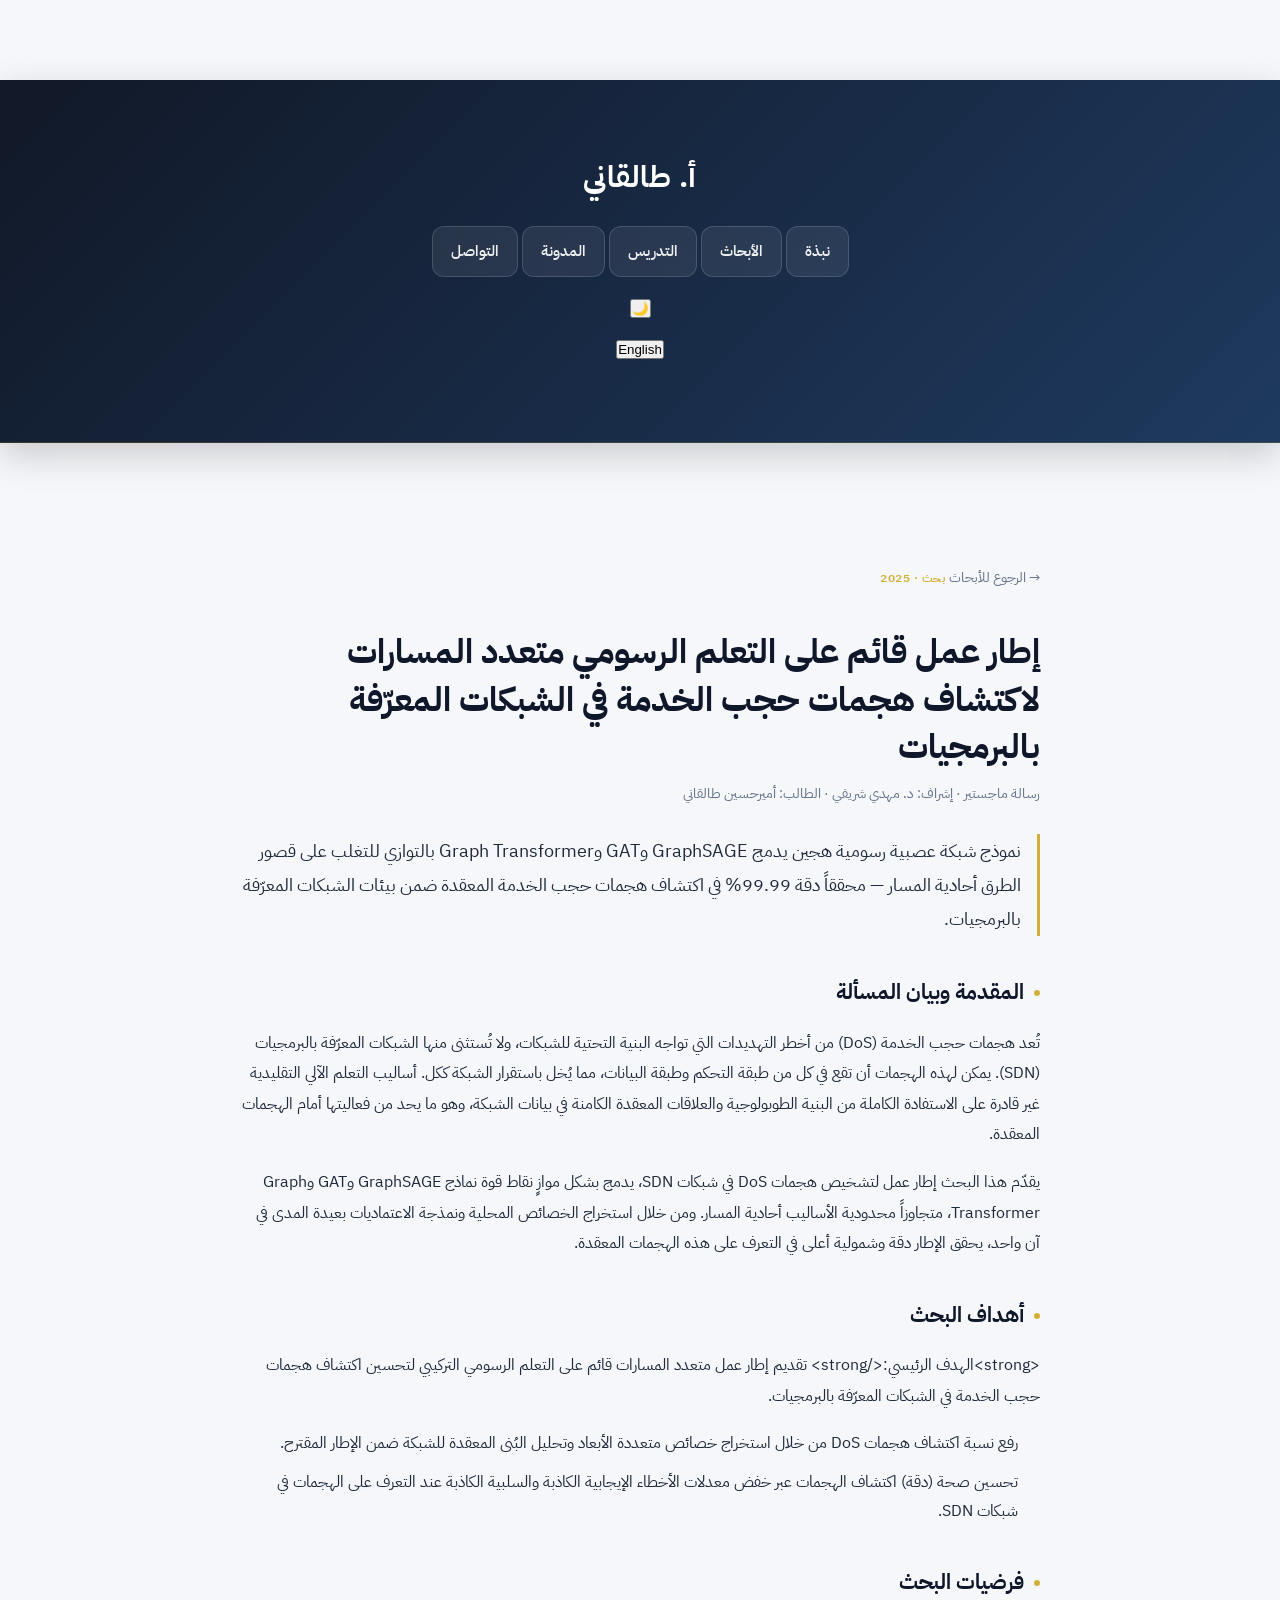
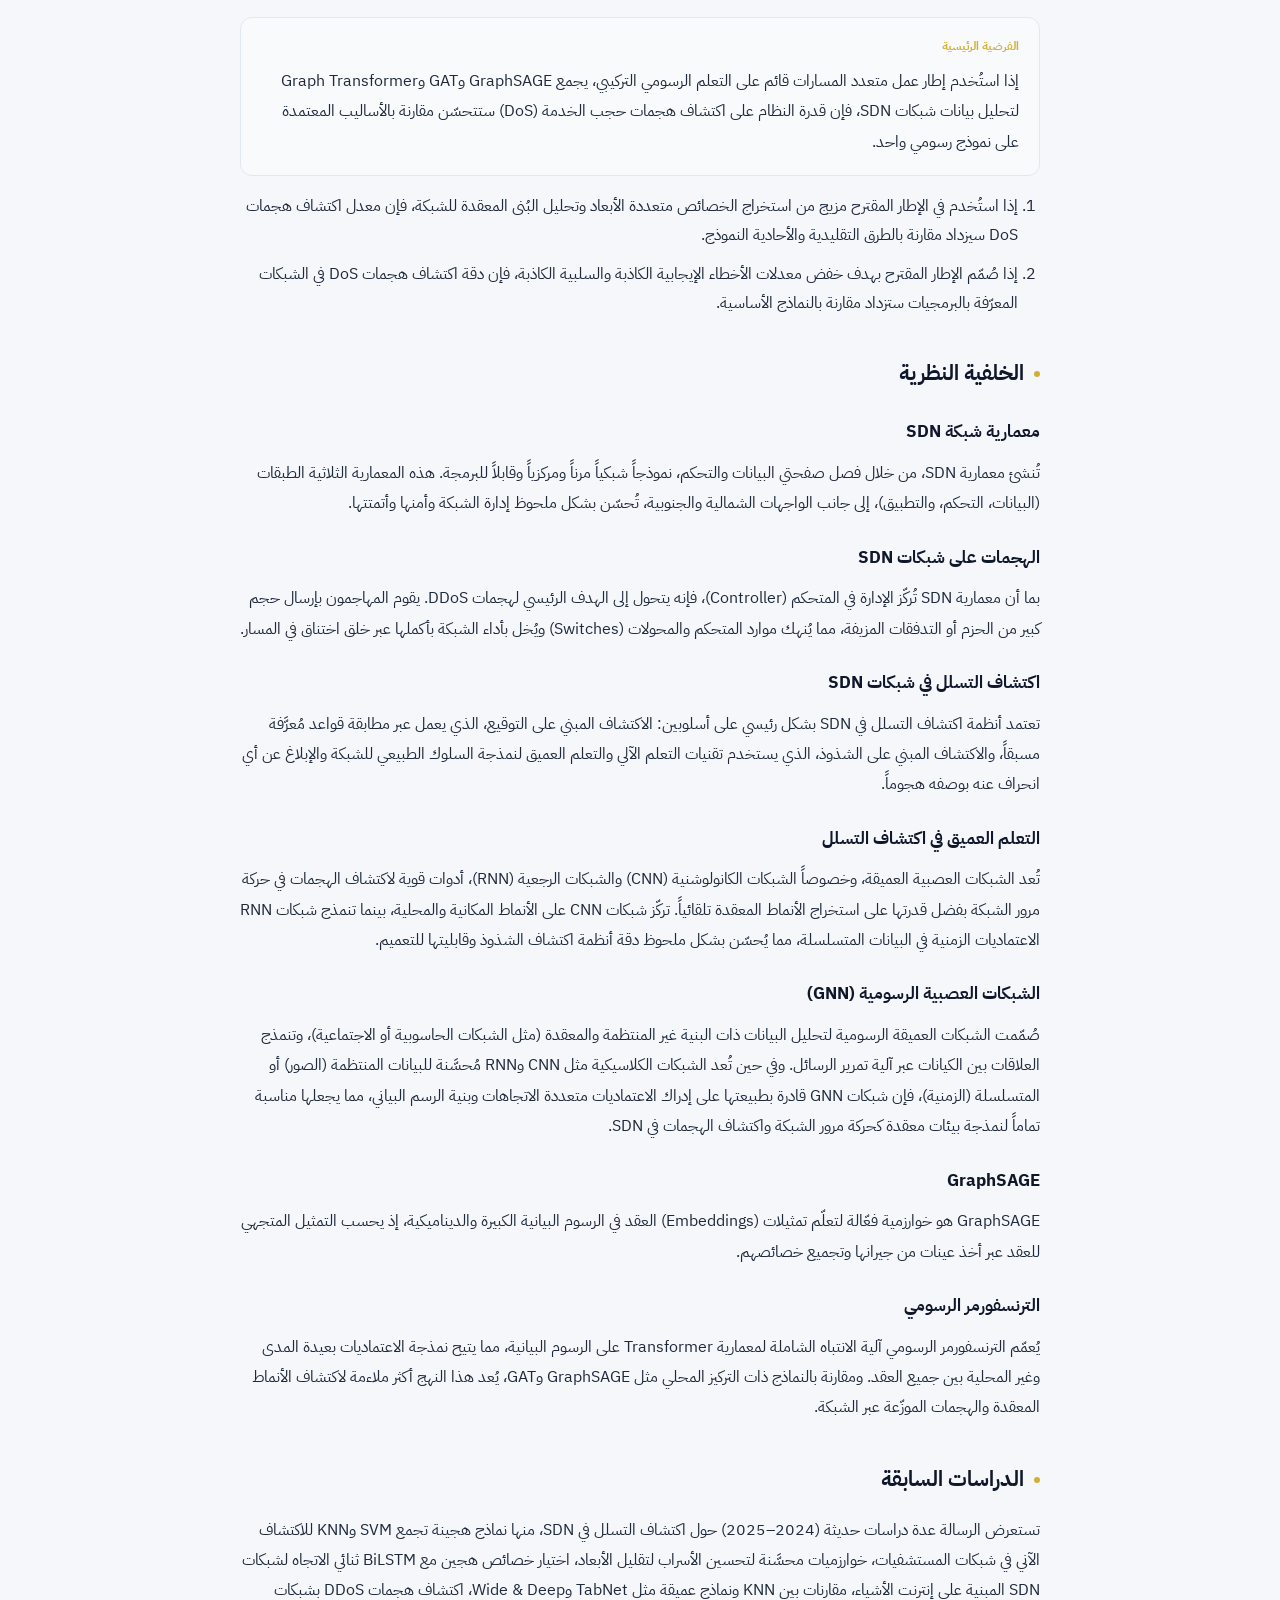
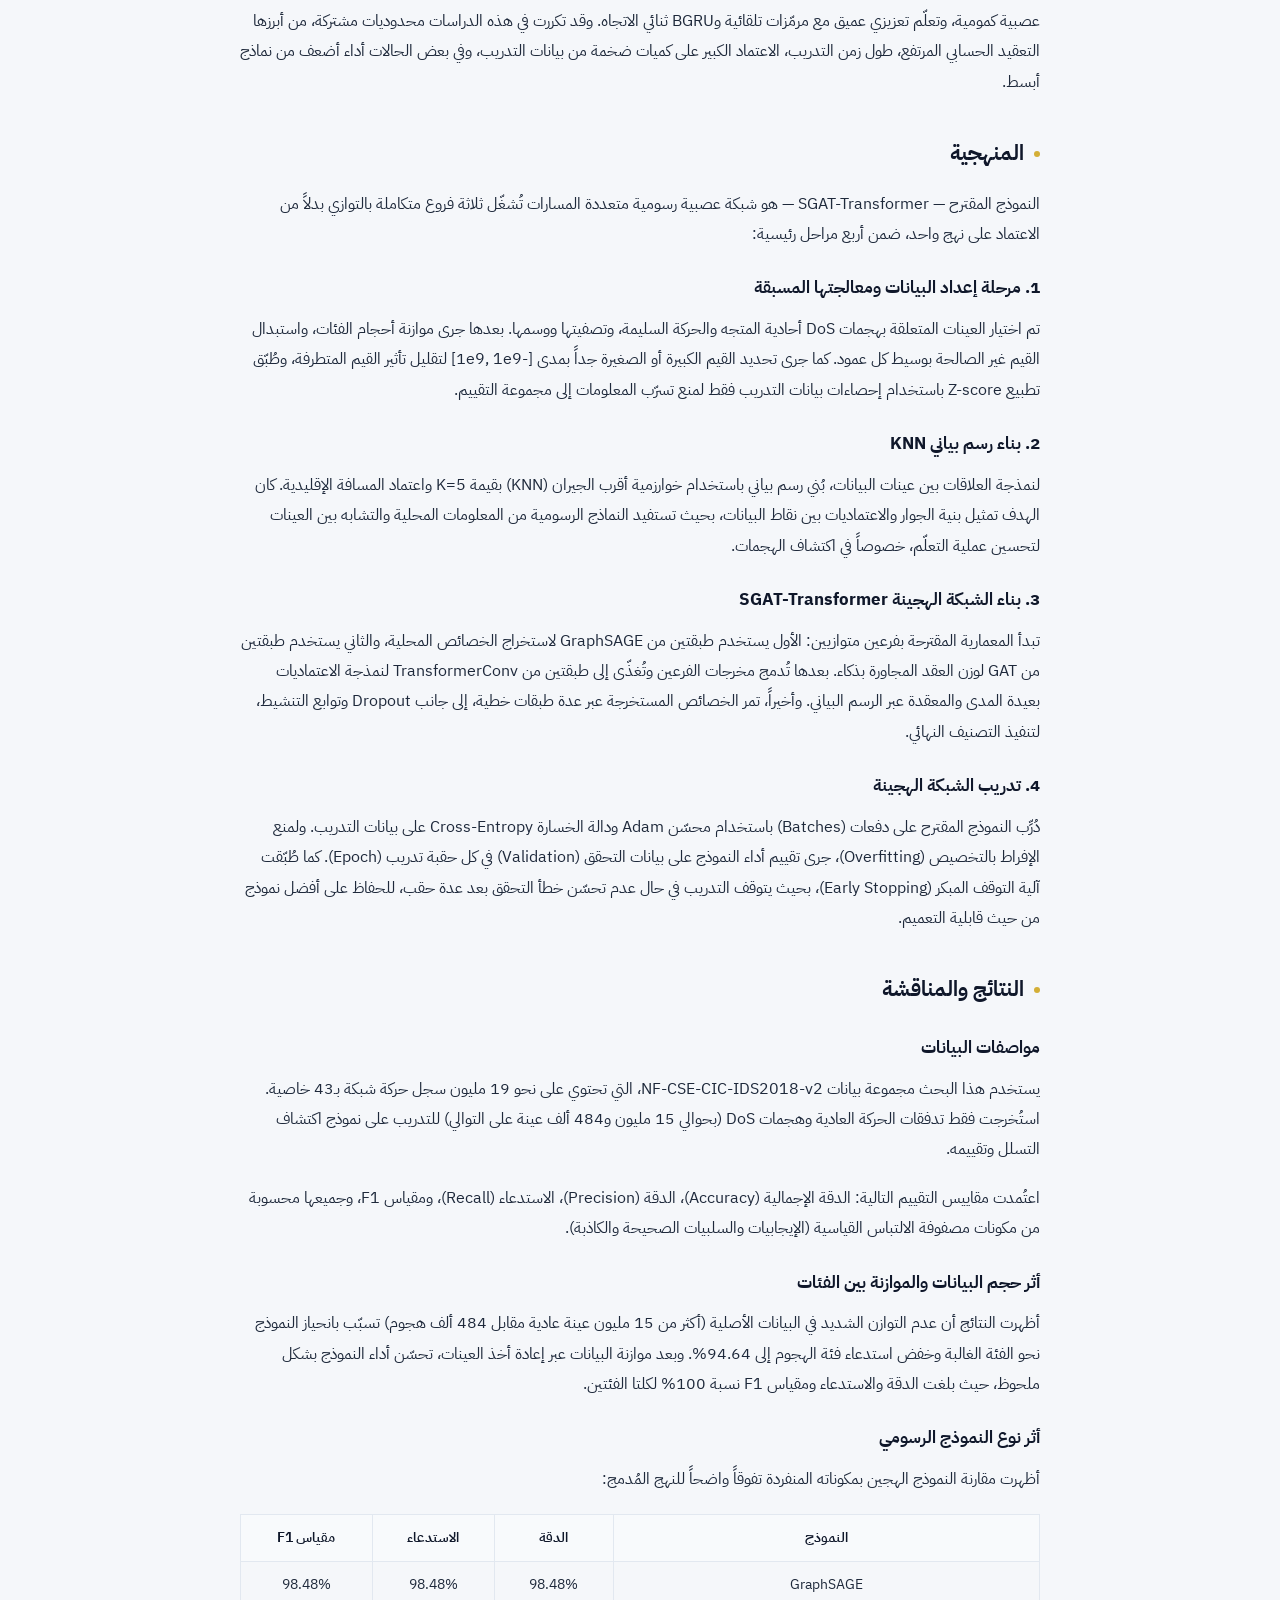
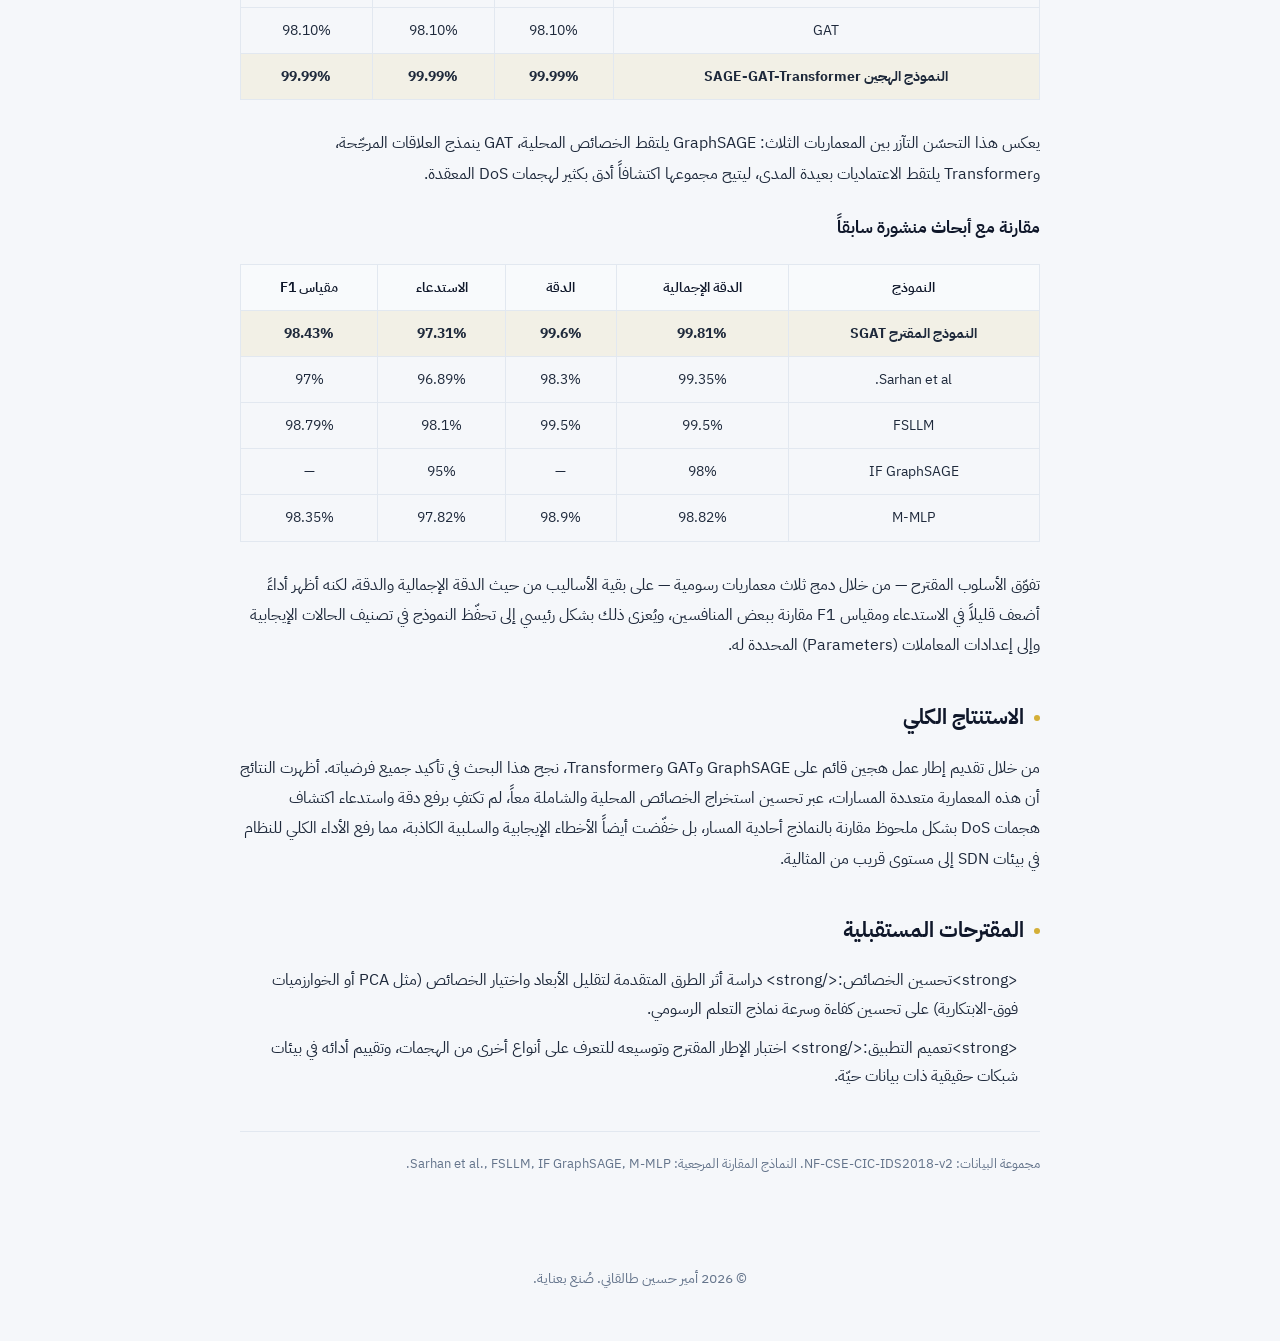
<file: thesis-dos-sdn.html>
<!DOCTYPE html>
<html lang="ar" dir="rtl">
<head>
<meta charset="UTF-8">
<meta name="viewport" content="width=device-width, initial-scale=1.0">
<title>إطار عمل قائم على التعلم الرسومي متعدد المسارات لاكتشاف هجمات DoS | Dr. Amirhossein Taleghani</title>
<link rel="preconnect" href="https://fonts.googleapis.com">
<link href="https://fonts.googleapis.com/css2?family=Space+Grotesk:wght@400;500;600;700&family=Source+Serif+4:ital,opsz,wght@0,8..60,400;0,8..60,500;0,8..60,600;1,8..60,400&family=IBM+Plex+Sans+Arabic:wght@300;400;500;600;700&display=swap" rel="stylesheet">
<link rel="stylesheet" href="style.css">
<style>
  .article-wrap{
    width:92%;max-width:800px;margin:auto;padding:120px 0 60px;
  }
  .article-wrap .back-link{
    display:inline-block;margin-bottom:24px;color:var(--gray);font-size:14px;
  }
  .article-wrap .meta{
    font-size:12px;font-weight:600;color:var(--accent);letter-spacing:.5px;
  }
  .article-wrap h1{
    font-size:clamp(24px,4.5vw,34px);
    color:var(--primary);
    margin:14px 0 10px;
    line-height:1.4;
  }
  .article-wrap .supervisor-line{
    font-size:14px;color:var(--gray);margin-bottom:26px;
  }
  .article-wrap .lead-desc{
    font-size:18px;color:var(--secondary);margin-bottom:30px;
    border-inline-start:3px solid var(--accent);padding-inline-start:16px;
  }
  .article-wrap h2{
    font-size:21px;color:var(--primary);margin:38px 0 16px;
    display:flex;align-items:center;gap:10px;
  }
  .article-wrap h2::before{
    content:"";width:6px;height:6px;border-radius:50%;background:var(--accent);
    display:inline-block;flex-shrink:0;
  }
  .article-wrap h3{
    font-size:17px;color:var(--primary);margin:24px 0 10px;
  }
  .article-wrap p{
    font-size:16px;color:var(--secondary);margin-bottom:18px;line-height:1.9;
  }
  .article-wrap ul, .article-wrap ol{
    margin:0 0 20px;padding-inline-start:22px;
  }
  .article-wrap li{
    font-size:16px;color:var(--secondary);margin-bottom:10px;line-height:1.8;
  }
  .hypothesis-box{
    background:var(--light);border:1px solid var(--border);border-radius:12px;
    padding:18px 20px;margin-bottom:16px;
  }
  .hypothesis-box .h-label{
    font-size:12px;font-weight:700;color:var(--accent);margin-bottom:8px;display:block;
  }
  .stat-table{
    width:100%;border-collapse:collapse;margin:20px 0 28px;
    font-size:14px;
  }
  .stat-table th, .stat-table td{
    border:1px solid var(--border);padding:10px 12px;text-align:center;
  }
  .stat-table th{
    background:var(--light);color:var(--primary);font-weight:600;
  }
  .stat-table td{ color:var(--secondary); }
  .stat-table .highlight{
    background:rgba(212,175,55,0.1);font-weight:700;color:var(--primary);
  }
  .article-wrap .source-note{
    margin-top:40px;padding-top:20px;border-top:1px solid var(--border);
    font-size:13px;color:var(--gray);
  }
  body.dark-mode .article-wrap .lead-desc{ color:#CBD5E1; }
  body.dark-mode .article-wrap p{ color:#CBD5E1; }
  body.dark-mode .article-wrap li{ color:#CBD5E1; }
  body.dark-mode .hypothesis-box{ background:#1E293B; border-color:#334155; }
  body.dark-mode .stat-table th{ background:#1E293B; }
  body.dark-mode .stat-table td{ color:#CBD5E1; }
  body.dark-mode .stat-table .highlight{ background:rgba(212,175,55,0.15); }
</style>
</head>
<body>

<header>
  <div class="topbar">
    <div class="brand i18n" data-en="A. Taleghani" data-ar="أ. طالقاني"></div>
    <div class="navmenu">
      <nav>
        <a href="index.html#about" class="i18n" data-en="About" data-ar="نبذة"></a>
        <a href="index.html#research" class="i18n" data-en="Research" data-ar="الأبحاث"></a>
        <a href="index.html#teaching" class="i18n" data-en="Teaching" data-ar="التدريس"></a>
        <a href="index.html#blog" class="i18n" data-en="Blog" data-ar="المدونة"></a>
        <a href="index.html#contact" class="i18n" data-en="Contact" data-ar="التواصل"></a>
      </nav>
    </div>
    <button id="themeToggle">🌙</button>
    <button id="langToggle">English</button>
  </div>
</header>

<div class="article-wrap">
  <a href="index.html#research" class="back-link i18n" data-en="← Back to Research" data-ar="→ الرجوع للأبحاث"></a>

  <span class="meta i18n" data-en="PAPER · 2025" data-ar="بحث · 2025"></span>

  <h1 class="i18n"
    data-en="A Multi-Path Graph Learning Framework for Detecting DoS Attacks in Software-Defined Networks"
    data-ar="إطار عمل قائم على التعلم الرسومي متعدد المسارات لاكتشاف هجمات حجب الخدمة في الشبكات المعرّفة بالبرمجيات"></h1>

  <p class="supervisor-line i18n"
    data-en="M.Sc. Thesis · Supervisor: Dr. Mehdi Sharifi · Student: Amirhossein Taleghani"
    data-ar="رسالة ماجستير · إشراف: د. مهدي شريفي · الطالب: أميرحسين طالقاني"></p>

  <p class="lead-desc i18n"
    data-en="A hybrid graph neural network that combines GraphSAGE, GAT, and Graph Transformer in parallel to overcome the limitations of single-path methods — achieving 99.99% accuracy in detecting complex DoS attacks in SDN environments."
    data-ar="نموذج شبكة عصبية رسومية هجين يدمج GraphSAGE وGAT وGraph Transformer بالتوازي للتغلب على قصور الطرق أحادية المسار — محققاً دقة 99.99% في اكتشاف هجمات حجب الخدمة المعقدة ضمن بيئات الشبكات المعرّفة بالبرمجيات."></p>

  <h2 class="i18n" data-en="Introduction &amp; Problem Statement" data-ar="المقدمة وبيان المسألة"></h2>
  <p class="i18n"
    data-en="Denial-of-Service (DoS) attacks are among the most destructive threats facing network infrastructure, and Software-Defined Networks (SDN) are no exception. These attacks can strike both the control plane and the data plane, disrupting the overall stability of the network. Traditional machine learning approaches are unable to fully exploit the topological structure and complex relationships embedded in network data, which limits their effectiveness against sophisticated attacks."
    data-ar="تُعد هجمات حجب الخدمة (DoS) من أخطر التهديدات التي تواجه البنية التحتية للشبكات، ولا تُستثنى منها الشبكات المعرّفة بالبرمجيات (SDN). يمكن لهذه الهجمات أن تقع في كل من طبقة التحكم وطبقة البيانات، مما يُخل باستقرار الشبكة ككل. أساليب التعلم الآلي التقليدية غير قادرة على الاستفادة الكاملة من البنية الطوبولوجية والعلاقات المعقدة الكامنة في بيانات الشبكة، وهو ما يحد من فعاليتها أمام الهجمات المعقدة."></p>
  <p class="i18n"
    data-en="This research introduces a detection framework for DoS attacks in SDN networks that merges, in parallel, the strengths of GraphSAGE, GAT, and Graph Transformer models — overcoming the limitations of single-path approaches. By extracting local features and modeling long-range dependencies simultaneously, the framework achieves higher accuracy and broader coverage in identifying these complex attacks."
    data-ar="يقدّم هذا البحث إطار عمل لتشخيص هجمات DoS في شبكات SDN، يدمج بشكل موازٍ نقاط قوة نماذج GraphSAGE وGAT وGraph Transformer، متجاوزاً محدودية الأساليب أحادية المسار. ومن خلال استخراج الخصائص المحلية ونمذجة الاعتماديات بعيدة المدى في آن واحد، يحقق الإطار دقة وشمولية أعلى في التعرف على هذه الهجمات المعقدة."></p>

<h2 class="i18n" data-en="Research Objectives" data-ar="أهداف البحث"></h2>
  <p class="i18n"
    data-en="<strong>Main objective:</strong> to propose a multi-path framework based on hybrid graph learning to improve the detection of Denial-of-Service attacks in software-defined networks."
    data-ar="<strong>الهدف الرئيسي:</strong> تقديم إطار عمل متعدد المسارات قائم على التعلم الرسومي التركيبي لتحسين اكتشاف هجمات حجب الخدمة في الشبكات المعرّفة بالبرمجيات."></p>
  <ul>
    <li class="i18n" data-en="Increase the DoS attack detection rate by extracting multi-dimensional features and analyzing the network's complex structures within the proposed framework." data-ar="رفع نسبة اكتشاف هجمات DoS من خلال استخراج خصائص متعددة الأبعاد وتحليل البُنى المعقدة للشبكة ضمن الإطار المقترح."></li>
    <li class="i18n" data-en="Improve detection accuracy by reducing false-positive and false-negative rates when identifying attacks in SDN networks." data-ar="تحسين صحة (دقة) اكتشاف الهجمات عبر خفض معدلات الأخطاء الإيجابية الكاذبة والسلبية الكاذبة عند التعرف على الهجمات في شبكات SDN."></li>
  </ul>

  <h2 class="i18n" data-en="Research Hypotheses" data-ar="فرضيات البحث"></h2>
  <div class="hypothesis-box">
    <span class="h-label i18n" data-en="MAIN HYPOTHESIS" data-ar="الفرضية الرئيسية"></span>
    <p class="i18n" style="margin:0"
      data-en="If a hybrid graph-learning multi-path framework — combining GraphSAGE, GAT, and Graph Transformer — is used to analyze SDN network data, then the system's ability to detect Denial-of-Service (DoS) attacks will improve compared to methods based on a single graph model."
      data-ar="إذا استُخدم إطار عمل متعدد المسارات قائم على التعلم الرسومي التركيبي، يجمع GraphSAGE وGAT وGraph Transformer لتحليل بيانات شبكات SDN، فإن قدرة النظام على اكتشاف هجمات حجب الخدمة (DoS) ستتحسّن مقارنة بالأساليب المعتمدة على نموذج رسومي واحد."></p>
  </div>
  <ol>
    <li class="i18n" data-en="If the proposed framework combines multi-dimensional feature extraction with the analysis of the network's complex structures, then the DoS detection rate will increase compared to traditional and single-model methods." data-ar="إذا استُخدم في الإطار المقترح مزيج من استخراج الخصائص متعددة الأبعاد وتحليل البُنى المعقدة للشبكة، فإن معدل اكتشاف هجمات DoS سيزداد مقارنة بالطرق التقليدية والأحادية النموذج."></li>
    <li class="i18n" data-en="If the proposed framework is designed to reduce false-positive and false-negative error rates, then the accuracy of DoS attack detection in software-defined networks will increase relative to baseline models." data-ar="إذا صُمّم الإطار المقترح بهدف خفض معدلات الأخطاء الإيجابية الكاذبة والسلبية الكاذبة، فإن دقة اكتشاف هجمات DoS في الشبكات المعرّفة بالبرمجيات ستزداد مقارنة بالنماذج الأساسية."></li>
  </ol>

  <h2 class="i18n" data-en="Theoretical Background" data-ar="الخلفية النظرية"></h2>

  <h3 class="i18n" data-en="SDN Network Architecture" data-ar="معمارية شبكة SDN"></h3>
  <p class="i18n"
    data-en="SDN architecture separates the data and control planes, creating a flexible, centralized, and programmable network paradigm. This three-layer architecture (data, control, and application), together with northbound and southbound interfaces, significantly improves network management, security, and automation."
    data-ar="تُنشئ معمارية SDN، من خلال فصل صفحتي البيانات والتحكم، نموذجاً شبكياً مرناً ومركزياً وقابلاً للبرمجة. هذه المعمارية الثلاثية الطبقات (البيانات، التحكم، والتطبيق)، إلى جانب الواجهات الشمالية والجنوبية، تُحسّن بشكل ملحوظ إدارة الشبكة وأمنها وأتمتتها."></p>

  <h3 class="i18n" data-en="Attacks on SDN Networks" data-ar="الهجمات على شبكات SDN"></h3>
  <p class="i18n"
    data-en="Because SDN architecture centralizes management in the controller, the controller becomes the primary target of DDoS attacks. Attackers flood the network with a high volume of fake packets or flows, exhausting controller and switch resources and disrupting the entire network's performance by creating congestion along the path."
    data-ar="بما أن معمارية SDN تُركّز الإدارة في المتحكم (Controller)، فإنه يتحول إلى الهدف الرئيسي لهجمات DDoS. يقوم المهاجمون بإرسال حجم كبير من الحزم أو التدفقات المزيفة، مما يُنهك موارد المتحكم والمحولات (Switches) ويُخل بأداء الشبكة بأكملها عبر خلق اختناق في المسار."></p>

  <h3 class="i18n" data-en="Intrusion Detection in SDN" data-ar="اكتشاف التسلل في شبكات SDN"></h3>
  <p class="i18n"
    data-en="Intrusion detection systems in SDN mainly rely on two approaches: signature-based detection, which works by matching predefined rules, and anomaly-based detection, which uses machine learning and deep learning techniques to model normal network behavior and flag deviations from it as attacks."
    data-ar="تعتمد أنظمة اكتشاف التسلل في SDN بشكل رئيسي على أسلوبين: الاكتشاف المبني على التوقيع، الذي يعمل عبر مطابقة قواعد مُعرَّفة مسبقاً، والاكتشاف المبني على الشذوذ، الذي يستخدم تقنيات التعلم الآلي والتعلم العميق لنمذجة السلوك الطبيعي للشبكة والإبلاغ عن أي انحراف عنه بوصفه هجوماً."></p>

  <h3 class="i18n" data-en="Deep Learning in Intrusion Detection" data-ar="التعلم العميق في اكتشاف التسلل"></h3>
  <p class="i18n"
    data-en="Deep neural networks — particularly convolutional networks (CNN) and recurrent networks (RNN) — are powerful tools for detecting attacks in network traffic due to their ability to automatically extract complex patterns. CNNs focus on spatial and local patterns, while RNNs model temporal dependencies in sequential data, significantly improving the accuracy and generalizability of anomaly-detection systems."
    data-ar="تُعد الشبكات العصبية العميقة، وخصوصاً الشبكات الكانولوشنية (CNN) والشبكات الرجعية (RNN)، أدوات قوية لاكتشاف الهجمات في حركة مرور الشبكة بفضل قدرتها على استخراج الأنماط المعقدة تلقائياً. تركّز شبكات CNN على الأنماط المكانية والمحلية، بينما تنمذج شبكات RNN الاعتماديات الزمنية في البيانات المتسلسلة، مما يُحسّن بشكل ملحوظ دقة أنظمة اكتشاف الشذوذ وقابليتها للتعميم."></p>

  <h3 class="i18n" data-en="Graph Neural Networks (GNN)" data-ar="الشبكات العصبية الرسومية (GNN)"></h3>
  <p class="i18n"
    data-en="Deep graph networks are designed to analyze data with irregular, complex structures (such as computer or social networks), modeling relationships between entities through a message-passing mechanism. While classical networks like CNN and RNN are optimized for regular data (images) or sequential data (time series), GNNs are inherently capable of capturing multi-directional dependencies and graph structure — making them especially suitable for modeling complex environments such as network traffic and attack detection in SDN."
    data-ar="صُمّمت الشبكات العميقة الرسومية لتحليل البيانات ذات البنية غير المنتظمة والمعقدة (مثل الشبكات الحاسوبية أو الاجتماعية)، وتنمذج العلاقات بين الكيانات عبر آلية تمرير الرسائل. وفي حين تُعد الشبكات الكلاسيكية مثل CNN وRNN مُحسَّنة للبيانات المنتظمة (الصور) أو المتسلسلة (الزمنية)، فإن شبكات GNN قادرة بطبيعتها على إدراك الاعتماديات متعددة الاتجاهات وبنية الرسم البياني، مما يجعلها مناسبة تماماً لنمذجة بيئات معقدة كحركة مرور الشبكة واكتشاف الهجمات في SDN."></p>

  <h3 class="i18n" data-en="GraphSAGE" data-ar="GraphSAGE"></h3>
  <p class="i18n"
    data-en="GraphSAGE is an efficient algorithm for learning node embeddings in large, dynamic graphs. It computes vector representations of nodes by sampling from their neighbors and aggregating their features."
    data-ar="GraphSAGE هو خوارزمية فعّالة لتعلّم تمثيلات (Embeddings) العقد في الرسوم البيانية الكبيرة والديناميكية، إذ يحسب التمثيل المتجهي للعقد عبر أخذ عينات من جيرانها وتجميع خصائصهم."></p>

  <h3 class="i18n" data-en="Graph Transformer" data-ar="الترنسفورمر الرسومي"></h3>
  <p class="i18n"
    data-en="Graph Transformer extends the global attention mechanism of the Transformer architecture to graphs, enabling the modeling of long-range and non-local dependencies among all nodes. Compared to locally-focused models like GraphSAGE and GAT, this approach is better suited to detecting complex, distributed attack patterns across the network."
    data-ar="يُعمّم الترنسفورمر الرسومي آلية الانتباه الشاملة لمعمارية Transformer على الرسوم البيانية، مما يتيح نمذجة الاعتماديات بعيدة المدى وغير المحلية بين جميع العقد. ومقارنة بالنماذج ذات التركيز المحلي مثل GraphSAGE وGAT، يُعد هذا النهج أكثر ملاءمة لاكتشاف الأنماط المعقدة والهجمات الموزّعة عبر الشبكة."></p>

  <h2 class="i18n" data-en="Related Work" data-ar="الدراسات السابقة"></h2>
  <p class="i18n"
    data-en="The thesis reviews several recent studies (2024–2025) on intrusion detection in SDN, including hybrid SVM-KNN models for real-time healthcare-network detection, improved swarm-optimization algorithms for dimensionality reduction, hybrid feature selection with bidirectional BiLSTM for IoT-based SDN, comparisons between KNN and deep models such as TabNet and Wide &amp; Deep, quantum neural network-based DDoS detection, and deep reinforcement learning with autoencoders and bidirectional BGRU. Across these studies, recurring limitations included high computational complexity, long training times, heavy reliance on large training datasets, and, in some cases, weaker performance than simpler models."
    data-ar="تستعرض الرسالة عدة دراسات حديثة (2024–2025) حول اكتشاف التسلل في SDN، منها نماذج هجينة تجمع SVM وKNN للاكتشاف الآني في شبكات المستشفيات، خوارزميات محسَّنة لتحسين الأسراب لتقليل الأبعاد، اختيار خصائص هجين مع BiLSTM ثنائي الاتجاه لشبكات SDN المبنية على إنترنت الأشياء، مقارنات بين KNN ونماذج عميقة مثل TabNet وWide &amp; Deep، اكتشاف هجمات DDoS بشبكات عصبية كمومية، وتعلّم تعزيزي عميق مع مرمّزات تلقائية وBGRU ثنائي الاتجاه. وقد تكررت في هذه الدراسات محدوديات مشتركة، من أبرزها التعقيد الحسابي المرتفع، طول زمن التدريب، الاعتماد الكبير على كميات ضخمة من بيانات التدريب، وفي بعض الحالات أداء أضعف من نماذج أبسط."></p>

  <h2 class="i18n" data-en="Methodology" data-ar="المنهجية"></h2>
  <p class="i18n"
    data-en="The proposed model — SGAT-Transformer — is a multi-path graph neural network that runs three complementary branches in parallel rather than relying on a single approach, following four main stages:"
    data-ar="النموذج المقترح — SGAT-Transformer — هو شبكة عصبية رسومية متعددة المسارات تُشغّل ثلاثة فروع متكاملة بالتوازي بدلاً من الاعتماد على نهج واحد، ضمن أربع مراحل رئيسية:"></p>

  <h3 class="i18n" data-en="1. Data Preparation &amp; Preprocessing" data-ar="1. مرحلة إعداد البيانات ومعالجتها المسبقة"></h3>
  <p class="i18n"
    data-en="Samples related to single-vector DoS attacks and clean traffic were selected, filtered, and labeled. Class sizes were then balanced, and invalid values were replaced with column medians. Extremely large or small values were clipped to the range [-1e9, 1e9] to reduce the influence of outliers, and Z-score standardization was applied — using training-data statistics only — to prevent information leakage into the evaluation set."
    data-ar="تم اختيار العينات المتعلقة بهجمات DoS أحادية المتجه والحركة السليمة، وتصفيتها ووسمها. بعدها جرى موازنة أحجام الفئات، واستبدال القيم غير الصالحة بوسيط كل عمود. كما جرى تحديد القيم الكبيرة أو الصغيرة جداً بمدى [-1e9, 1e9] لتقليل تأثير القيم المتطرفة، وطُبّق تطبيع Z-score باستخدام إحصاءات بيانات التدريب فقط لمنع تسرّب المعلومات إلى مجموعة التقييم."></p>

  <h3 class="i18n" data-en="2. Building the KNN Graph" data-ar="2. بناء رسم بياني KNN"></h3>
  <p class="i18n"
    data-en="To model relationships between data samples, a graph was constructed using the K-Nearest Neighbors algorithm (K=5) with Euclidean distance. The goal was to represent neighborhood structure and dependency between data points so graph-based models could exploit local information and sample similarity for better learning, particularly in attack detection."
    data-ar="لنمذجة العلاقات بين عينات البيانات، بُني رسم بياني باستخدام خوارزمية أقرب الجيران (KNN) بقيمة K=5 واعتماد المسافة الإقليدية. كان الهدف تمثيل بنية الجوار والاعتماديات بين نقاط البيانات، بحيث تستفيد النماذج الرسومية من المعلومات المحلية والتشابه بين العينات لتحسين عملية التعلّم، خصوصاً في اكتشاف الهجمات."></p>

  <h3 class="i18n" data-en="3. Building the Hybrid SGAT-Transformer Network" data-ar="3. بناء الشبكة الهجينة SGAT-Transformer"></h3>
  <p class="i18n"
    data-en="The proposed architecture begins with two parallel branches: one using two GraphSAGE layers to extract local features, and another using two GAT layers to intelligently weight neighboring nodes. The outputs of both branches are then merged and fed into two TransformerConv layers to model long-range and complex dependencies across the graph. Finally, the extracted features pass through several linear layers, along with Dropout and activation functions, to perform the final classification."
    data-ar="تبدأ المعمارية المقترحة بفرعين متوازيين: الأول يستخدم طبقتين من GraphSAGE لاستخراج الخصائص المحلية، والثاني يستخدم طبقتين من GAT لوزن العقد المجاورة بذكاء. بعدها تُدمج مخرجات الفرعين وتُغذّى إلى طبقتين من TransformerConv لنمذجة الاعتماديات بعيدة المدى والمعقدة عبر الرسم البياني. وأخيراً، تمر الخصائص المستخرجة عبر عدة طبقات خطية، إلى جانب Dropout وتوابع التنشيط، لتنفيذ التصنيف النهائي."></p>

  <h3 class="i18n" data-en="4. Training the Hybrid Network" data-ar="4. تدريب الشبكة الهجينة"></h3>
  <p class="i18n"
    data-en="The proposed model was trained in batches using the Adam optimizer and the Cross-Entropy loss function on the training data. To prevent overfitting, model performance was evaluated on validation data at every epoch. An early-stopping mechanism was also implemented, halting training if validation error failed to improve after several epochs, in order to preserve the model with the best generalization capability."
    data-ar="دُرِّب النموذج المقترح على دفعات (Batches) باستخدام محسّن Adam ودالة الخسارة Cross-Entropy على بيانات التدريب. ولمنع الإفراط بالتخصيص (Overfitting)، جرى تقييم أداء النموذج على بيانات التحقق (Validation) في كل حقبة تدريب (Epoch). كما طُبّقت آلية التوقف المبكر (Early Stopping)، بحيث يتوقف التدريب في حال عدم تحسّن خطأ التحقق بعد عدة حقب، للحفاظ على أفضل نموذج من حيث قابلية التعميم."></p>

  <h2 class="i18n" data-en="Results &amp; Discussion" data-ar="النتائج والمناقشة"></h2>

  <h3 class="i18n" data-en="Dataset" data-ar="مواصفات البيانات"></h3>
  <p class="i18n"
    data-en="This research uses the NF-CSE-CIC-IDS2018-v2 dataset, which contains roughly 19 million network flow records with 43 features. Only normal traffic and DoS attack flows (approximately 15 million and 484,000 samples respectively) were extracted for training and evaluating the intrusion detection model."
    data-ar="يستخدم هذا البحث مجموعة بيانات NF-CSE-CIC-IDS2018-v2، التي تحتوي على نحو 19 مليون سجل حركة شبكة بـ43 خاصية. استُخرجت فقط تدفقات الحركة العادية وهجمات DoS (بحوالي 15 مليون و484 ألف عينة على التوالي) للتدريب على نموذج اكتشاف التسلل وتقييمه."></p>
  <p class="i18n"
    data-en="Evaluation metrics used included Accuracy, Precision, Recall, and F1-Score, calculated from the standard confusion-matrix components (true/false positives and negatives)."
    data-ar="اعتُمدت مقاييس التقييم التالية: الدقة الإجمالية (Accuracy)، الدقة (Precision)، الاستدعاء (Recall)، ومقياس F1، وجميعها محسوبة من مكونات مصفوفة الالتباس القياسية (الإيجابيات والسلبيات الصحيحة والكاذبة)."></p>

  <h3 class="i18n" data-en="Effect of Data Size &amp; Class Balancing" data-ar="أثر حجم البيانات والموازنة بين الفئات"></h3>
  <p class="i18n"
    data-en="Results showed that the severe imbalance in the original data (over 15 million normal samples versus 484,000 attacks) biased the model toward the majority class and reduced attack-class recall to 94.64%. After balancing the data through resampling, model performance improved markedly, with precision, recall, and F1-score reaching 100% for both classes."
    data-ar="أظهرت النتائج أن عدم التوازن الشديد في البيانات الأصلية (أكثر من 15 مليون عينة عادية مقابل 484 ألف هجوم) تسبّب بانحياز النموذج نحو الفئة الغالبة وخفض استدعاء فئة الهجوم إلى 94.64%. وبعد موازنة البيانات عبر إعادة أخذ العينات، تحسّن أداء النموذج بشكل ملحوظ، حيث بلغت الدقة والاستدعاء ومقياس F1 نسبة 100% لكلتا الفئتين."></p>

  <h3 class="i18n" data-en="Effect of Graph Model Type" data-ar="أثر نوع النموذج الرسومي"></h3>
  <p class="i18n"
    data-en="Comparing the hybrid model against its individual components showed a clear advantage for the combined approach:"
    data-ar="أظهرت مقارنة النموذج الهجين بمكوناته المنفردة تفوقاً واضحاً للنهج المُدمج:"></p>

  <table class="stat-table">
    <tr>
      <th class="i18n" data-en="Model" data-ar="النموذج"></th>
      <th class="i18n" data-en="Precision" data-ar="الدقة"></th>
      <th class="i18n" data-en="Recall" data-ar="الاستدعاء"></th>
      <th class="i18n" data-en="F-Score" data-ar="مقياس F1"></th>
    </tr>
    <tr>
      <td>GraphSAGE</td>
      <td>98.48%</td>
      <td>98.48%</td>
      <td>98.48%</td>
    </tr>
    <tr>
      <td>GAT</td>
      <td>98.10%</td>
      <td>98.10%</td>
      <td>98.10%</td>
    </tr>
    <tr class="highlight">
      <td class="i18n" data-en="Hybrid SAGE-GAT-Transformer" data-ar="النموذج الهجين SAGE-GAT-Transformer"></td>
      <td>99.99%</td>
      <td>99.99%</td>
      <td>99.99%</td>
    </tr>
  </table>

  <p class="i18n"
    data-en="This gain reflects the synergy between the three architectures: GraphSAGE captures local features, GAT models weighted relationships, and Transformer captures long-range dependencies — together enabling far more precise detection of complex DoS attacks."
    data-ar="يعكس هذا التحسّن التآزر بين المعماريات الثلاث: GraphSAGE يلتقط الخصائص المحلية، GAT ينمذج العلاقات المرجّحة، وTransformer يلتقط الاعتماديات بعيدة المدى، ليتيح مجموعها اكتشافاً أدق بكثير لهجمات DoS المعقدة."></p>

  <h3 class="i18n" data-en="Comparison with Prior Published Work" data-ar="مقارنة مع أبحاث منشورة سابقاً"></h3>
  <table class="stat-table">
    <tr>
      <th class="i18n" data-en="Model" data-ar="النموذج"></th>
      <th class="i18n" data-en="Accuracy" data-ar="الدقة الإجمالية"></th>
      <th class="i18n" data-en="Precision" data-ar="الدقة"></th>
      <th class="i18n" data-en="Recall" data-ar="الاستدعاء"></th>
      <th class="i18n" data-en="F-Score" data-ar="مقياس F1"></th>
    </tr>
    <tr class="highlight">
      <td class="i18n" data-en="Proposed SGAT" data-ar="النموذج المقترح SGAT"></td>
      <td>99.81%</td>
      <td>99.6%</td>
      <td>97.31%</td>
      <td>98.43%</td>
    </tr>
    <tr>
      <td>Sarhan et al.</td>
      <td>99.35%</td>
      <td>98.3%</td>
      <td>96.89%</td>
      <td>97%</td>
    </tr>
    <tr>
      <td>FSLLM</td>
      <td>99.5%</td>
      <td>99.5%</td>
      <td>98.1%</td>
      <td>98.79%</td>
    </tr>
    <tr>
      <td>IF GraphSAGE</td>
      <td>98%</td>
      <td>—</td>
      <td>95%</td>
      <td>—</td>
    </tr>
    <tr>
      <td>M-MLP</td>
      <td>98.82%</td>
      <td>98.9%</td>
      <td>97.82%</td>
      <td>98.35%</td>
    </tr>
  </table>
  <p class="i18n"
    data-en="The proposed method — by combining three graph architectures — outperformed other approaches in accuracy and precision, though it showed a slightly weaker recall and F1-score compared to a few competitors. This is mainly attributed to the model's conservative behavior in flagging positive cases and to its specific parameter settings."
    data-ar="تفوّق الأسلوب المقترح — من خلال دمج ثلاث معماريات رسومية — على بقية الأساليب من حيث الدقة الإجمالية والدقة، لكنه أظهر أداءً أضعف قليلاً في الاستدعاء ومقياس F1 مقارنة ببعض المنافسين، ويُعزى ذلك بشكل رئيسي إلى تحفّظ النموذج في تصنيف الحالات الإيجابية وإلى إعدادات المعاملات (Parameters) المحددة له."></p>

  <h2 class="i18n" data-en="Overall Conclusion" data-ar="الاستنتاج الكلي"></h2>
  <p class="i18n"
    data-en="By proposing a hybrid framework based on GraphSAGE, GAT, and Transformer, this research succeeded in confirming all of its hypotheses. Results showed that this multi-path architecture — by improving the extraction of both local and global features — not only significantly increased the accuracy and recall of DoS attack detection compared to single-path models, but also reduced false-positive and false-negative errors, elevating overall system performance in SDN environments to a level close to ideal."
    data-ar="من خلال تقديم إطار عمل هجين قائم على GraphSAGE وGAT وTransformer، نجح هذا البحث في تأكيد جميع فرضياته. أظهرت النتائج أن هذه المعمارية متعددة المسارات، عبر تحسين استخراج الخصائص المحلية والشاملة معاً، لم تكتفِ برفع دقة واستدعاء اكتشاف هجمات DoS بشكل ملحوظ مقارنة بالنماذج أحادية المسار، بل خفّضت أيضاً الأخطاء الإيجابية والسلبية الكاذبة، مما رفع الأداء الكلي للنظام في بيئات SDN إلى مستوى قريب من المثالية."></p>

  <h2 class="i18n" data-en="Future Recommendations" data-ar="المقترحات المستقبلية"></h2>
  <ul>
    <li class="i18n" data-en="<strong>Feature optimization:</strong> studying the effect of advanced dimensionality-reduction and feature-selection methods (such as PCA or metaheuristic algorithms) on improving the efficiency and speed of graph-learning models." data-ar="<strong>تحسين الخصائص:</strong> دراسة أثر الطرق المتقدمة لتقليل الأبعاد واختيار الخصائص (مثل PCA أو الخوارزميات فوق-الابتكارية) على تحسين كفاءة وسرعة نماذج التعلم الرسومي."></li>
    <li class="i18n" data-en="<strong>Generalizing the application:</strong> testing and extending the proposed framework to detect other types of attacks, and evaluating its performance in real network environments with live data." data-ar="<strong>تعميم التطبيق:</strong> اختبار الإطار المقترح وتوسيعه للتعرف على أنواع أخرى من الهجمات، وتقييم أدائه في بيئات شبكات حقيقية ذات بيانات حيّة."></li>
  </ul>

  <div class="source-note i18n"
    data-en="Dataset: NF-CSE-CIC-IDS2018-v2. Model comparisons referenced: Sarhan et al., FSLLM, IF GraphSAGE, M-MLP."
    data-ar="مجموعة البيانات: NF-CSE-CIC-IDS2018-v2. النماذج المقارنة المرجعية: Sarhan et al., FSLLM, IF GraphSAGE, M-MLP."></div>
</div>

<footer>
  <span class="i18n" data-en="© 2026 Amirhossein Taleghani. Built with care." data-ar="© 2026 أمير حسين طالقاني. صُنع بعناية."></span>
</footer>

<script src="script.js"></script>

</body>
</html>
</file>
<file: style.css>
/* ================= الأساسيات ================= */
:root {
  --primary:#0F172A;
  --secondary:#1E293B;
  --accent:#D4AF37;
  --light:#F8FAFC;
  --white:#FFFFFF;
  --gray:#64748B;
  --border:#E2E8F0;
  --background:#F5F7FA;
}

* { margin:0; padding:0; box-sizing:border-box; }
html { scroll-behavior:smooth; }

body {
  background:var(--background);
  color:var(--primary);
  font-family:'IBM Plex Sans Arabic', sans-serif;
  line-height:1.8;
  padding-top:80px;
}

img { max-width:100%; display:block; }
a { text-decoration:none; color:inherit; }
ul { list-style:none; }

.container { width:90%; max-width:1200px; margin:auto; }

/* ================= الهيدر ================= */
header{

    position:relative;

    width:100%;

    background:linear-gradient(
    135deg,
    #111827 0%,
    #1E3A5F 100%
);

    border-bottom:1px solid rgba(212,175,55,.20);
box-shadow:0 12px 35px rgba(0,0,0,.18);
    padding:35px 0 55px;

    overflow:hidden;
}

.topbar{

    width:92%;
    max-width:1200px;
    margin:auto;

    display:flex;
    flex-direction:column;

    align-items:center;
    justify-content:center;

    gap:22px;

    padding:35px 0 28px;
}
.header-buttons{
    display:flex;
    gap:14px;
    align-items:center;
    justify-content:center;
}

.profile-image{
    display:flex;
    justify-content:center;
    align-items:center;
}

.profile-image img{
    width:260px;
    height:260px;

    border-radius:50%;

    object-fit:cover;
    object-position:center top;

    border:4px solid rgba(212,175,55,.35);

    padding:8px;

    background:#fff;

    box-shadow:0 20px 60px rgba(0,0,0,.15);

    transition:.35s;
}

.profile-image img:hover{
    transform:translateY(-5px) scale(1.02);
}

/* ================= الشعار ================= */
.brand{

    font-size:30px;

    font-weight:700;

    color:white;

    background:none;

    border:none;

    padding:0;

    box-shadow:none;

    letter-spacing:.5px;
}

.brand:hover{
    background:var(--accent);
    color:var(--white);
    border-color:var(--accent);

    transform:translateY(-2px);

    box-shadow:0 10px 25px rgba(212,175,55,.25);
}

/* ================= القائمة ================= */
.navmenu nav a{

    position:relative;

    display:inline-flex;

    align-items:center;
    justify-content:center;

    padding:11px 18px;

    border-radius:12px;

    background:rgba(255,255,255,.08);

    border:1px solid rgba(255,255,255,.15);

    color:rgba(255,255,255,.92);

    font-size:15px;
    font-weight:600;

    backdrop-filter:blur(10px);

    transition:all .35s ease;
}

.navmenu nav a:hover{

    background:rgba(212,175,55,.18);

    border-color:var(--accent);

    color:#fff;

    transform:translateY(-3px);

    box-shadow:0 10px 25px rgba(212,175,55,.28);
}
/* ================= الأزرار ================= */
.btn { display:inline-block; padding:12px 28px; border-radius:8px; font-weight:600; transition:.3s; cursor:pointer; }
.btn:hover { transform:translateY(-3px); }
.btn-primary { background:var(--accent); color:var(--white); }
.btn-outline { background:transparent; color:var(--primary); border:2px solid var(--primary); }

/* ================= الهيرو ================= */
.hero{
    padding:20px 0 40px;
}

.hero-grid{
    width:92%;
    max-width:900px;
    margin:auto;

    display:flex;
    flex-direction:column;

    align-items:center;
    justify-content:center;

    text-align:center;

    gap:20px;

    padding:40px 0;
}

.eyebrow{
    display:inline-block;
    font-size:13px;
    font-weight:600;
    letter-spacing:1px;
    color:var(--accent);
    margin-bottom:14px;
}

.hero h1{
    font-size:clamp(42px,6vw,68px);
    font-weight:700;
    line-height:1.1;
    color:var(--primary);
    margin-bottom:20px;
}

.lead{
    font-size:20px;
    line-height:1.9;
    color:var(--gray);

    max-width:700px;

    margin:0 auto 30px;
}

.hero-actions{
    display:flex;
    justify-content:center;
    gap:16px;
    flex-wrap:wrap;
}
/* ================= رؤوس الأقسام ================= */
section { width:92%; max-width:1200px; margin:auto; padding:60px 0; }
.section-head h2 { font-size:32px; color:var(--primary); margin-top:6px; }
.rule { border:none; border-top:1px solid var(--border); margin:24px 0 40px; }

/* ================= قسم About ================= */
.about-grid { display:grid; grid-template-columns:320px 1fr; gap:50px; }
.about-card { background:var(--white); border:1px solid var(--border); border-radius:14px; padding:26px; height:fit-content; }
.about-card dl { margin-bottom:20px; }
.about-card dt { font-size:13px; color:var(--gray); margin-top:14px; font-weight:600; }
.about-card dd { font-size:16px; color:var(--primary); font-weight:500; }

.tag-row { display:flex; flex-wrap:wrap; gap:8px; }
.tag { background:var(--light); border:1px solid var(--border); color:var(--secondary); font-size:13px; padding:6px 12px; border-radius:20px; }
.edit-note { display:block; margin-top:20px; font-size:13px; color:var(--gray); font-style:italic; }

/* ================= الكروت ================= */
.cards { display:grid; grid-template-columns:repeat(auto-fit, minmax(280px, 1fr)); gap:24px; }
.card { background:var(--white); border:1px solid var(--border); border-radius:14px; padding:24px; transition:.3s; }
.card:hover { transform:translateY(-4px); box-shadow:0 10px 30px rgba(0,0,0,.08); }
.meta { font-size:12px; font-weight:600; color:var(--accent); letter-spacing:.5px; }
.card h3 { font-size:19px; color:var(--primary); margin:12px 0 10px; }
.card p { color:var(--secondary); font-size:15px; margin-bottom:16px; }
.link { color:var(--accent); font-weight:600; font-size:14px; }

/* ================= التدريس ================= */
.teach-list { display:flex; flex-direction:column; gap:24px; }
.teach-item { display:flex; gap:16px; align-items:flex-start; }
.dot { width:10px; height:10px; min-width:10px; border-radius:50%; background:var(--accent); margin-top:8px; }
.teach-item h4 { font-size:18px; color:var(--primary); margin-bottom:6px; }
.teach-item p { color:var(--secondary); font-size:15px; }

/* ================= التواصل ================= */
.contact-box {
  background:var(--primary); color:var(--white); border-radius:18px; padding:50px;
  display:flex; justify-content:space-between; align-items:center; flex-wrap:wrap; gap:30px;
}
.contact-box h2 { color:var(--white); }
.contact-box p { color:#CBD5E1; font-size:16px; }
.contact-links { display:flex; gap:20px; flex-wrap:wrap; }
.contact-links a { background:var(--accent); color:var(--white); padding:10px 20px; border-radius:8px; font-weight:600; font-size:14px; }

/* ================= الفوتر ================= */
footer { text-align:center; padding:30px 20px 50px; color:var(--gray); font-size:14px; }

h1, h2 { color:var(--primary); }

/* ================= الجوال ================= */
/* ================= الهاتف ================= */

@media (max-width:768px){

    body{
        padding-top:0;
    }

    header{
        padding:25px 0 35px;
    }

    .topbar{
        width:94%;
        gap:18px;
        padding:20px 0;
    }

    .brand{
        font-size:26px;
    }

    .profile-image{
        margin-top:12px;
    }

    .profile-image img{

        width:220px;
        height:220px;

        object-fit:cover;
        object-position:center top;
    }

    .navmenu nav{

        gap:10px;

        justify-content:center;
    }

    .navmenu nav a{

        padding:10px 14px;

        font-size:14px;
    }

    .header-buttons{

        gap:10px;

        flex-wrap:wrap;
    }

  .hero{
    display:block;
    padding:20px 0 35px;
}
.hero-grid{
    width:94%;
    display:flex;
    flex-direction:column;
    align-items:center;
    justify-content:center;
    text-align:center;
    gap:18px;
    padding:20px 0;
}

.hero h1{
    font-size:36px;
}

.lead{
    font-size:17px;
    max-width:100%;
}

.hero-actions{
    justify-content:center;
}

  
    }

    section{

        width:94%;
        padding:45px 0;
    }

    .about-grid{

        grid-template-columns:1fr;
    }

    .tag-row{

        justify-content:center;
    }

    .contact-box{

        flex-direction:column;

        text-align:center;

        padding:28px;
    }

}
/* ===== زر تبديل الوضع الليلي ===== */
#themeToggle {
  background:transparent;
  color:var(--primary);
  border:2px solid var(--border);
  padding:8px 14px;
  border-radius:8px;
  cursor:pointer;
  font-size:16px;
  margin-inline-start:8px;
  transition:.3s;
}

#themeToggle:hover { border-color:var(--accent); }

/* ===== متغيرات الوضع الليلي ===== */
body.dark-mode {
  --primary:#F1F5F9;
  --secondary:#CBD5E1;
  --white:#1E293B;
  --light:#0F172A;
  --border:#334155;
  --background:#0B1120;
}

/* ===== الوضع الليلي ===== */

body.dark-mode header{
    background:linear-gradient(
        135deg,
        #111827 0%,
        #1E3A5F 100%
    );
}

body.dark-mode .about-card,
body.dark-mode .card{
    background:#1E293B;
}

body.dark-mode .tag{
    background:#0F172A;
}

.ai-card {
    position: relative;
    background:
        linear-gradient(
            rgba(8, 22, 48, 0.75),
            rgba(8, 22, 48, 0.75)
        ),
        url("AI.png.jpeg");

    background-size: cover;
    background-position: center;
    background-repeat: no-repeat;

    color: #fff;
    overflow: hidden;
}

.ai-card .meta,
.ai-card h3,
.ai-card p {
    color: #ffffff;
}

.ai-card .link {
    color: #D4AF37;
    font-weight: 600;
}

.card{
    overflow: hidden;
    transition: .35s;
}

.card-image{
    width:100%;
    height:220px;
    object-fit:cover;
    display:block;
    transition:transform .5s ease;
}

.card:hover .card-image{
    transform:scale(1.08);
}

.card{
    transition: all .35s ease;
}

.card:hover{
    transform: translateY(-8px);
    box-shadow:0 18px 40px rgba(0,0,0,.18);
}
</file>
